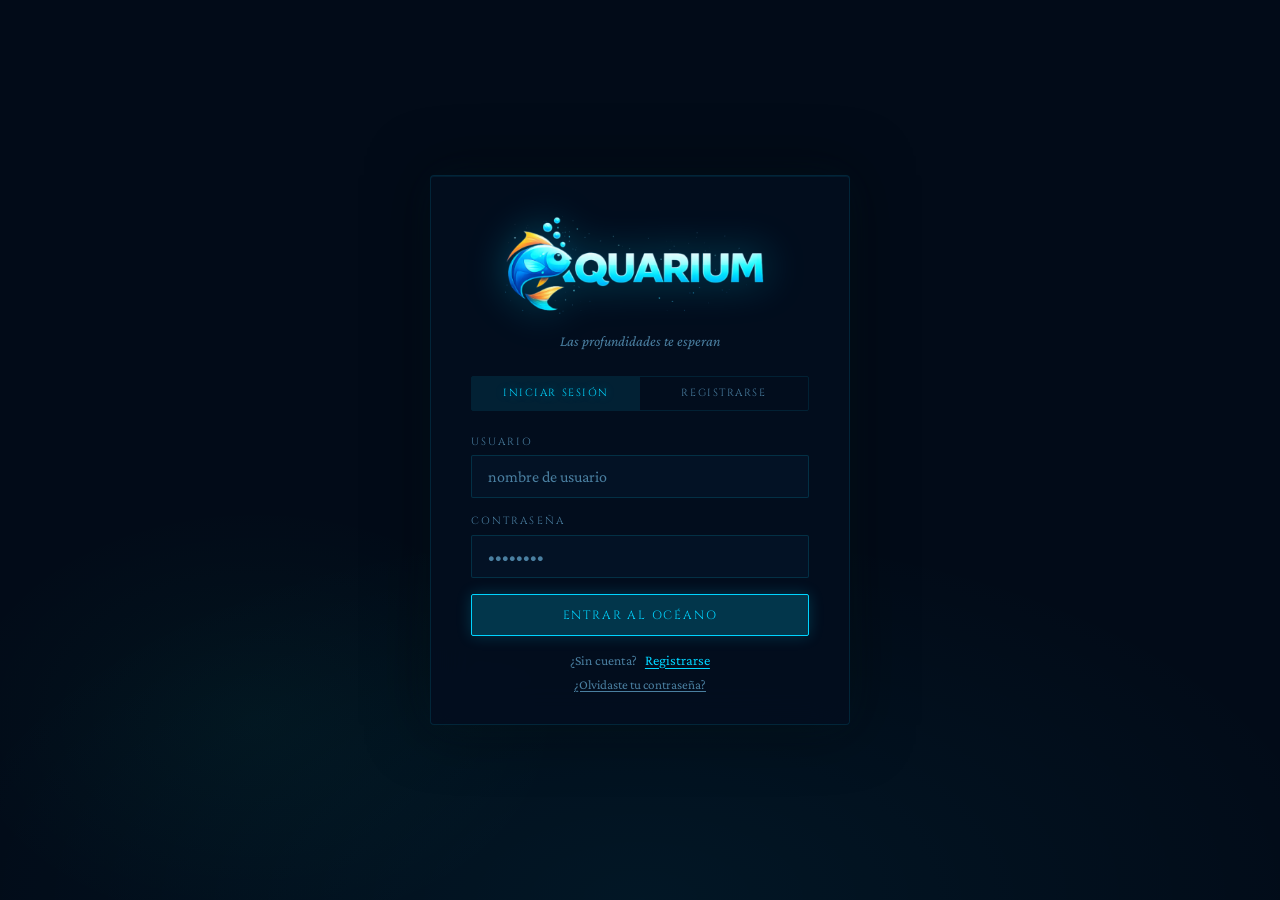
<file: index.html>
<!DOCTYPE html>
<html lang="es">
<head>
<meta charset="UTF-8">
<meta name="viewport" content="width=device-width, initial-scale=1.0, maximum-scale=1.0">
<title>Aquarium — Entrar</title>
<link rel="icon" href="../images/favicon.png" type="image/png" />
<link rel="preconnect" href="https://fonts.googleapis.com">
<link href="https://fonts.googleapis.com/css2?family=Cinzel:wght@400;600;900&family=Crimson+Pro:ital,wght@0,300;0,400;1,300&display=swap" rel="stylesheet">
<style>
  :root {
    --deep:   #020b18;
    --abyss:  #030e1f;
    --ocean:  #041528;
    --mid:    #062040;
    --reef:   #083560;
    --glow:   #00d4ff;
    --glow2:  #0af5b0;
    --glow3:  #7b5ea7;
    --warm:   #ff7c50;
    --text:   #c8e8f5;
    --muted:  #4a7fa0;
    --white:  #e8f4ff;
    --danger: #ff4d6d;
    --font-display: 'Cinzel', serif;
    --font-body:    'Crimson Pro', serif;
  }
  *, *::before, *::after { margin: 0; padding: 0; box-sizing: border-box; }
  html, body { height: 100%; }
  body {
    background: var(--deep); color: var(--text);
    font-family: var(--font-body); font-size: 1.1rem;
    min-height: 100%; overflow-x: hidden;
  }

  /* ── BUBBLES ── */
  .bg-bubbles { position: fixed; inset: 0; pointer-events: none; z-index: 0; overflow: hidden; }
  .bubble {
    position: absolute; bottom: -80px; border-radius: 50%;
    background: radial-gradient(circle at 35% 35%, rgba(0,212,255,0.15), rgba(0,212,255,0.03));
    border: 1px solid rgba(0,212,255,0.1); animation: rise linear infinite;
  }
  @keyframes rise { to { transform: translateY(-110vh) translateX(var(--drift)); opacity: 0; } }

  /* ── PAGE ── */
  .auth-page {
    position: relative; z-index: 1; min-height: 100dvh;
    display: flex; align-items: center; justify-content: center; padding: 1.5rem 1rem;
    background:
      radial-gradient(ellipse 80% 60% at 50% 100%, rgba(0,212,255,0.06) 0%, transparent 70%),
      radial-gradient(ellipse 40% 40% at 20% 80%,  rgba(10,245,176,0.04) 0%, transparent 60%),
      var(--deep);
  }

  /* ── CARD ── */
  .auth-card {
    width: 100%; max-width: 420px;
    background: rgba(3,14,31,0.9); border: 1px solid rgba(0,212,255,0.12);
    border-radius: 4px; padding: 2.5rem 2.5rem 2rem;
    backdrop-filter: blur(20px);
    box-shadow: 0 0 60px rgba(0,0,0,0.5), 0 0 40px rgba(0,212,255,0.05), inset 0 1px 0 rgba(0,212,255,0.08);
    animation: fadeIn 0.6s ease;
  }
  @keyframes fadeIn { from { opacity:0; transform:translateY(20px); } to { opacity:1; transform:none; } }

  /* ── LOGO ── */
  .fish-icon {
    text-align: center; margin-bottom: 1rem; line-height: 0;
    animation: swim-idle 4s ease-in-out infinite;
    filter: drop-shadow(0 0 20px rgba(0,212,255,0.35));
  }
  .fish-icon img { width: 320px; height: auto; object-fit: contain; display: inline-block; }
  @keyframes swim-idle {
    0%,100% { transform: translateX(0) rotate(-2deg); }
    50%      { transform: translateX(8px) rotate(2deg); }
  }
  .fish-icon.worried {
    animation: swim-worried 2s ease-in-out infinite;
    filter: drop-shadow(0 0 15px rgba(255,124,80,0.5));
  }
  @keyframes swim-worried {
    0%,100% { transform: translateX(0) rotate(-5deg); }
    50%      { transform: translateX(-6px) rotate(5deg); }
  }
  .fish-icon.happy {
    animation: swim-happy 1.5s ease-in-out infinite;
    filter: drop-shadow(0 0 15px rgba(10,245,176,0.5));
  }
  @keyframes swim-happy {
    0%,100% { transform: translateX(0) translateY(0) rotate(-3deg); }
    25%      { transform: translateX(10px) translateY(-5px) rotate(3deg); }
    75%      { transform: translateX(-5px) translateY(3px) rotate(-1deg); }
  }

  /* ── SUBTITLE ── */
  .auth-subtitle {
    font-size: 0.92rem; color: var(--muted); text-align: center;
    margin-bottom: 1.5rem; font-style: italic; line-height: 1.5; transition: all 0.3s;
  }

  /* ── TABS ── */
  .auth-tabs {
    display: flex; margin-bottom: 1.5rem;
    border: 1px solid rgba(0,212,255,0.1); border-radius: 2px; overflow: hidden;
  }
  .auth-tab {
    flex: 1; padding: 0.6rem; background: none; border: none;
    color: var(--muted); font-family: var(--font-display);
    font-size: 0.65rem; letter-spacing: 0.15em; text-transform: uppercase;
    cursor: pointer; transition: all 0.25s;
  }
  .auth-tab.active { background: rgba(0,212,255,0.1); color: var(--glow); text-shadow: 0 0 10px rgba(0,212,255,0.4); }
  .auth-tab:not(.active):hover { background: rgba(0,212,255,0.04); color: var(--text); }

  /* ── FORM ── */
  .auth-form { display: flex; flex-direction: column; gap: 1rem; }
  .field { display: flex; flex-direction: column; }
  label {
    display: block; font-family: var(--font-display); font-size: 0.65rem;
    letter-spacing: 0.2em; color: var(--muted); margin-bottom: 0.4rem; text-transform: uppercase;
  }
  .input {
    background: rgba(4,21,40,0.8); border: 1px solid rgba(0,212,255,0.15);
    color: var(--white); font-family: var(--font-body); font-size: 1rem;
    padding: 0.75rem 1rem; border-radius: 2px; width: 100%;
    transition: border-color 0.3s, box-shadow 0.3s; outline: none; -webkit-appearance: none;
  }
  .input:focus { border-color: rgba(0,212,255,0.5); box-shadow: 0 0 15px rgba(0,212,255,0.1); }
  .input::placeholder { color: var(--muted); }
  .input.success { border-color: rgba(10,245,176,0.4); box-shadow: 0 0 12px rgba(10,245,176,0.08); }

  /* ── PASSWORD STRENGTH ── */
  .pwd-strength-bar {
    height: 2px; background: rgba(0,212,255,0.08); border-radius: 2px;
    margin-top: 0.4rem; overflow: hidden; display: none;
  }
  .pwd-strength-fill { height: 100%; border-radius: 2px; width: 0%; transition: width 0.3s, background 0.3s; }

  /* ── BANNERS ── */
  .auth-error {
    background: rgba(255,77,109,0.08); border: 1px solid rgba(255,77,109,0.2);
    color: #ffb3c1; padding: 0.65rem 0.9rem; border-radius: 2px;
    font-size: 0.88rem; line-height: 1.5; display: none; font-family: var(--font-body);
  }
  .auth-error.show { display: block; }
  .auth-success {
    background: rgba(10,245,176,0.07); border: 1px solid rgba(10,245,176,0.2);
    color: #a7f3d0; padding: 0.65rem 0.9rem; border-radius: 2px;
    font-size: 0.88rem; line-height: 1.5; display: none; font-family: var(--font-body); text-align: center;
  }
  .auth-success.show { display: block; }

  /* ── RESET STEPS ── */
  .reset-steps {
    display: none; justify-content: center; gap: 0.5rem;
    align-items: center; margin-bottom: 1.25rem;
  }
  .reset-steps.show { display: flex; }
  .step-dot {
    width: 8px; height: 8px; border-radius: 50%;
    background: rgba(0,212,255,0.15); border: 1px solid rgba(0,212,255,0.2); transition: all 0.4s;
  }
  .step-dot.active { background: var(--glow); box-shadow: 0 0 8px rgba(0,212,255,0.6); }
  .step-dot.done   { background: var(--glow2); box-shadow: 0 0 8px rgba(10,245,176,0.5); border-color: var(--glow2); }
  .step-line { width: 30px; height: 1px; background: rgba(0,212,255,0.15); transition: background 0.4s; }
  .step-line.done { background: var(--glow2); }

  /* ── BUTTONS ── */
  .btn {
    display: inline-flex; align-items: center; justify-content: center; gap: 0.5rem;
    padding: 0.75rem 2rem; font-family: var(--font-display); font-size: 0.75rem;
    letter-spacing: 0.15em; border: 1px solid rgba(0,212,255,0.4);
    background: rgba(0,212,255,0.06); color: var(--glow); cursor: pointer;
    transition: all 0.3s; border-radius: 2px; text-transform: uppercase; width: 100%;
  }
  .btn:hover { background: rgba(0,212,255,0.15); box-shadow: 0 0 20px rgba(0,212,255,0.25); transform: translateY(-1px); }
  .btn-solid { background: rgba(0,212,255,0.2); border-color: var(--glow); box-shadow: 0 0 15px rgba(0,212,255,0.2); }
  .btn-solid:hover { box-shadow: 0 0 30px rgba(0,212,255,0.4); }
  .btn-success-solid { background: rgba(10,245,176,0.15); border-color: var(--glow2); color: var(--glow2); box-shadow: 0 0 15px rgba(10,245,176,0.15); }
  .btn-success-solid:hover { box-shadow: 0 0 30px rgba(10,245,176,0.3); }
  .btn:disabled { opacity: 0.4; cursor: not-allowed; transform: none !important; }

  /* ── LINKS ── */
  .auth-divider { text-align: center; margin: 1rem 0 0; font-size: 0.85rem; color: var(--muted); }
  .auth-toggle {
    background: none; border: none; color: var(--glow); cursor: pointer;
    font-family: var(--font-body); font-size: 0.9rem;
    text-decoration: underline; text-underline-offset: 3px;
    transition: text-shadow 0.3s; margin-left: 0.3rem;
  }
  .auth-toggle:hover { text-shadow: 0 0 10px rgba(0,212,255,0.6); }
  .forgot-link {
    background: none; border: none; color: var(--muted); cursor: pointer;
    font-family: var(--font-body); font-size: 0.82rem;
    text-decoration: underline; text-underline-offset: 2px; text-align: center;
    transition: color 0.25s, text-shadow 0.25s; padding: 0; display: block; width: 100%;
  }
  .forgot-link:hover { color: var(--glow); text-shadow: 0 0 8px rgba(0,212,255,0.4); }

  .panel { animation: panelIn 0.35s ease; }
  @keyframes panelIn { from { opacity:0; transform:translateX(12px); } to { opacity:1; transform:none; } }

  /* ── TOAST ── */
  #toast {
    position: fixed; bottom: 1.5rem; left: 50%;
    transform: translateX(-50%) translateY(100px);
    background: rgba(4,21,40,0.95); border: 1px solid rgba(0,212,255,0.3);
    color: var(--glow); padding: 0.8rem 1.5rem; font-family: var(--font-display);
    font-size: 0.75rem; letter-spacing: 0.1em; border-radius: 2px; z-index: 9999;
    transition: transform 0.4s cubic-bezier(0.34,1.56,0.64,1);
    backdrop-filter: blur(20px); box-shadow: 0 0 30px rgba(0,212,255,0.2);
    pointer-events: none; white-space: nowrap; max-width: calc(100vw - 2rem); text-align: center;
  }
  #toast.show  { transform: translateX(-50%) translateY(0); }
  #toast.error { color: var(--danger); border-color: rgba(255,77,109,0.3); box-shadow: 0 0 30px rgba(255,77,109,0.2); }

  /* ── LOADING ── */
  .loading-overlay {
    position: fixed; inset: 0; background: rgba(2,11,24,0.85); z-index: 9000;
    display: none; align-items: center; justify-content: center;
    flex-direction: column; gap: 1.5rem; backdrop-filter: blur(10px);
  }
  .loading-overlay.active { display: flex; }
  .loader {
    width: 60px; height: 60px; border-radius: 50%;
    border: 2px solid rgba(0,212,255,0.1); border-top-color: var(--glow);
    animation: spin 1s linear infinite; box-shadow: 0 0 20px rgba(0,212,255,0.3);
  }
  @keyframes spin { to { transform: rotate(360deg); } }

  .register-only { display: none; }

  /* ══════════════════════════════
     RESPONSIVE
  ══════════════════════════════ */

  /* Small mobile */
  @media (max-width: 480px) {
    .auth-page { padding: 1rem 0.75rem; align-items: flex-start; }
    .auth-card  { max-width: 100%; padding: 1.75rem 1.5rem 1.5rem; }
    .fish-icon img  { width: 160px; }
    .auth-subtitle  { font-size: 0.85rem; margin-bottom: 1.25rem; }
    .auth-tabs      { margin-bottom: 1.25rem; }
    .auth-tab       { font-size: 0.6rem; padding: 0.55rem; }
    .auth-form      { gap: 0.85rem; }
    .input          { font-size: 1rem; padding: 0.7rem 0.9rem; }
    label           { font-size: 0.6rem; margin-bottom: 0.3rem; }
    .btn            { font-size: 0.7rem; padding: 0.7rem 1rem; }
    .auth-divider   { margin-top: 0.85rem; font-size: 0.82rem; }
    .reset-steps    { margin-bottom: 1rem; }
  }

  /* Very small (iPhone SE, 360-390px) */
  @media (max-width: 390px) {
    .auth-card      { padding: 1.5rem 1.25rem 1.25rem; }
    .fish-icon      { margin-bottom: 0.75rem; }
    .fish-icon img  { width: 110px; }
    .auth-subtitle  { font-size: 0.8rem; margin-bottom: 1rem; }
    .auth-tabs      { margin-bottom: 1rem; }
    .auth-form      { gap: 0.75rem; }
    .input          { padding: 0.65rem 0.85rem; }
    .btn            { font-size: 0.68rem; padding: 0.65rem 1rem; }
    .auth-divider   { margin-top: 0.65rem; font-size: 0.78rem; }
  }

  /* Short screens (register/reset have more fields) */
  @media (max-width: 480px) and (max-height: 700px) {
    .auth-card      { padding: 1.25rem 1.5rem 1rem; }
    .fish-icon      { margin-bottom: 0.5rem; }
    .fish-icon img  { width: 90px; }
    .auth-subtitle  { margin-bottom: 0.85rem; font-size: 0.8rem; }
    .auth-tabs      { margin-bottom: 0.85rem; }
    .auth-form      { gap: 0.65rem; }
    .auth-divider   { margin-top: 0.5rem; }
  }
</style>
</head>
<body>

<div class="bg-bubbles" id="bgBubbles"></div>
<div class="loading-overlay" id="loadingOverlay">
  <div class="loader"></div>
  <span style="font-family:var(--font-display);font-size:0.7rem;letter-spacing:0.2em;color:var(--muted);">NAVEGANDO...</span>
</div>
<div id="toast"></div>

<div class="auth-page">
  <div class="auth-card">

    <div class="fish-icon" id="fishIcon">
      <img src="../images/logo.png" alt="Aquarium">
    </div>
    <p class="auth-subtitle" id="authSubtitle">Las profundidades te esperan</p>

    <div class="reset-steps" id="resetSteps">
      <div class="step-dot active" id="dot1"></div>
      <div class="step-line"      id="line1"></div>
      <div class="step-dot"       id="dot2"></div>
      <div class="step-line"      id="line2"></div>
      <div class="step-dot"       id="dot3"></div>
    </div>

    <!-- PANEL: LOGIN / REGISTER -->
    <div id="panelAuth" class="panel">
      <div class="auth-tabs">
        <button class="auth-tab active" id="tabLogin" onclick="setMode('login')">Iniciar sesión</button>
        <button class="auth-tab"        id="tabReg"   onclick="setMode('register')">Registrarse</button>
      </div>
      <div class="auth-error" id="authError"></div>
      <form class="auth-form" onsubmit="submitAuth(event)">
        <div class="field register-only" id="fieldEmail">
          <label>Correo electrónico</label>
          <input class="input" type="email" id="fEmail" placeholder="tu@email.com" autocomplete="email">
        </div>
        <div class="field">
          <label>Usuario</label>
          <input class="input" type="text" id="fUsername" placeholder="nombre de usuario" autocomplete="username" required>
        </div>
        <div class="field">
          <label>Contraseña</label>
          <input class="input" type="password" id="fPassword" placeholder="••••••••" required oninput="onPasswordInput(this.value)">
          <div class="pwd-strength-bar register-only" id="strengthBar">
            <div class="pwd-strength-fill" id="strengthFill"></div>
          </div>
        </div>
        <div class="field register-only" id="fieldPwd2">
          <label>Confirmar contraseña</label>
          <input class="input" type="password" id="fPassword2" placeholder="••••••••" autocomplete="new-password">
        </div>
        <button type="submit" class="btn btn-solid" id="submitBtn">ENTRAR AL OCÉANO</button>
      </form>
      <div class="auth-divider">
        <span id="toggleText">¿Sin cuenta?</span>
        <button class="auth-toggle" onclick="setMode(currentMode==='login'?'register':'login')" id="toggleBtn">Registrarse</button>
      </div>
      <div class="auth-divider" style="margin-top:0.6rem;">
        <button type="button" class="forgot-link" id="forgotLink" onclick="goToReset()">¿Olvidaste tu contraseña?</button>
      </div>
    </div>

    <!-- PANEL: RESET PASO 1 -->
    <div id="panelReset1" style="display:none;" class="panel">
      <div class="auth-error"   id="reset1Error"></div>
      <div class="auth-success" id="reset1Success"></div>
      <form class="auth-form" onsubmit="submitVerify(event)">
        <div class="field">
          <label>Usuario</label>
          <input class="input" type="text" id="rUsername" placeholder="tu nombre de usuario" required>
        </div>
        <div class="field">
          <label>Correo electrónico</label>
          <input class="input" type="email" id="rEmail" placeholder="tu@email.com" required>
        </div>
        <button type="submit" class="btn btn-solid">VERIFICAR IDENTIDAD</button>
      </form>
      <div class="auth-divider">
        <button class="auth-toggle" onclick="backToLogin()">← Volver al inicio</button>
      </div>
    </div>

    <!-- PANEL: RESET PASO 2 -->
    <div id="panelReset2" style="display:none;" class="panel">
      <div class="auth-error"   id="reset2Error"></div>
      <div class="auth-success" id="reset2Success"></div>
      <form class="auth-form" onsubmit="submitNewPassword(event)">
        <div class="field">
          <label>Nueva contraseña</label>
          <input class="input" type="password" id="rNewPwd" placeholder="mínimo 8 caracteres" autocomplete="new-password" required oninput="onResetPwdInput(this.value)">
          <div class="pwd-strength-bar" id="resetStrengthBar" style="display:block">
            <div class="pwd-strength-fill" id="resetStrengthFill"></div>
          </div>
        </div>
        <div class="field">
          <label>Confirmar nueva contraseña</label>
          <input class="input" type="password" id="rNewPwd2" placeholder="repite la contraseña" autocomplete="new-password" required>
        </div>
        <button type="submit" class="btn btn-success-solid">GUARDAR CONTRASEÑA</button>
      </form>
      <div class="auth-divider">
        <button class="auth-toggle" onclick="backToLogin()">← Volver al inicio</button>
      </div>
    </div>

    <!-- PANEL: RESET PASO 3 -->
    <div id="panelReset3" style="display:none;" class="panel">
      <div class="auth-success show" style="margin-bottom:1.25rem;">✦ Contraseña actualizada correctamente</div>
      <p style="text-align:center;color:var(--muted);font-size:0.9rem;margin-bottom:1.25rem;font-style:italic;">
        Ya puedes iniciar sesión con tu nueva contraseña.
      </p>
      <button class="btn btn-solid" onclick="backToLogin()">IR AL INICIO DE SESIÓN</button>
    </div>

  </div>
</div>

<script>
  const API_BASE = 'https://marianoapi.onrender.com';
  const SOURCE   = 'aquarium';

  if (localStorage.getItem('aq_token')) window.location.href = 'aquarium.html';

  // Bubbles
  (function() {
    const c = document.getElementById('bgBubbles');
    for (let i = 0; i < 18; i++) {
      const b = document.createElement('div'); b.className = 'bubble';
      const sz = 4 + Math.random() * 20;
      b.style.cssText = `width:${sz}px;height:${sz}px;left:${Math.random()*100}%;animation-duration:${8+Math.random()*15}s;animation-delay:-${Math.random()*20}s;--drift:${(Math.random()-.5)*60}px;opacity:${.3+Math.random()*.4};`;
      c.appendChild(b);
    }
  })();

  let currentMode = 'login', verifiedUser = null, _tt;

  function toast(msg, isError=false) {
    const el = document.getElementById('toast');
    el.textContent = msg; el.className = isError ? 'show error' : 'show';
    clearTimeout(_tt); _tt = setTimeout(() => el.className = '', 3000);
  }
  function setLoading(on) { document.getElementById('loadingOverlay').classList.toggle('active', on); }
  function showErr(id, msg) {
    const el = document.getElementById(id); el.textContent = msg; el.classList.add('show');
    const sib = document.getElementById(id.replace('Error','Success')); if (sib) sib.classList.remove('show');
  }
  function showOk(id, msg) {
    const el = document.getElementById(id); el.textContent = msg; el.classList.add('show');
    const sib = document.getElementById(id.replace('Success','Error')); if (sib) sib.classList.remove('show');
  }
  function clearBanners(...ids) { ids.forEach(id => { const el = document.getElementById(id); if (el) el.classList.remove('show'); }); }
  function errMsg(e) { if (e && typeof e === 'object') return Object.values(e).flat().join(' · '); return 'Error de conexión'; }
  async function apiFetch(path, body) {
    const res  = await fetch(API_BASE + path, { method:'POST', headers:{'Content-Type':'application/json'}, body:JSON.stringify(body) });
    const data = await res.json().catch(() => ({}));
    if (!res.ok) throw data; return data;
  }

  function showPanel(name) {
    ['panelAuth','panelReset1','panelReset2','panelReset3'].forEach(id => {
      const el = document.getElementById(id);
      el.style.display = (id === 'panel' + name) ? 'block' : 'none';
      if (id === 'panel' + name) el.classList.add('panel');
    });
  }

  function setMode(mode) {
    currentMode = mode; const isReg = mode === 'register';
    document.getElementById('tabLogin').classList.toggle('active', !isReg);
    document.getElementById('tabReg').classList.toggle('active', isReg);
    document.querySelectorAll('.register-only').forEach(el => {
      el.style.display = isReg ? (el.classList.contains('pwd-strength-bar') ? 'block' : 'flex') : 'none';
    });
    document.getElementById('authSubtitle').textContent = isReg ? 'Crea tu cuenta y dibuja tu pez' : 'Las profundidades te esperan';
    document.getElementById('submitBtn').textContent    = isReg ? 'CREAR CUENTA'     : 'ENTRAR AL OCÉANO';
    document.getElementById('toggleText').textContent   = isReg ? '¿Ya tienes cuenta?' : '¿Sin cuenta?';
    document.getElementById('toggleBtn').textContent    = isReg ? 'Iniciar sesión'   : 'Registrarse';
    document.getElementById('forgotLink').style.display = isReg ? 'none'             : 'block';
    document.getElementById('fishIcon').className       = 'fish-icon';
    document.getElementById('fPassword').autocomplete   = isReg ? 'new-password'     : 'current-password';
    document.getElementById('resetSteps').classList.remove('show');
    clearBanners('authError');
    if (!isReg) document.getElementById('strengthFill').style.width = '0%';
    showPanel('Auth');
  }

  function calcStrength(pwd) {
    let s = 0;
    if (pwd.length >= 8) s++; if (/[A-Z]/.test(pwd)) s++;
    if (/[0-9]/.test(pwd)) s++; if (/[^A-Za-z0-9]/.test(pwd)) s++;
    return s;
  }
  function applyStrength(fillId, pwd) {
    const w=['20%','45%','70%','100%'], c=['#ff4d6d','#ff7c50','#fbbf24','#0af5b0'], s=calcStrength(pwd), f=document.getElementById(fillId);
    f.style.width=pwd?(w[s-1]||'10%'):'0%'; f.style.background=pwd?(c[s-1]||'#ff4d6d'):'transparent';
  }
  function onPasswordInput(v)  { if (currentMode==='register') applyStrength('strengthFill', v); }
  function onResetPwdInput(v)  { applyStrength('resetStrengthFill', v); }

  async function submitAuth(e) {
    e.preventDefault(); clearBanners('authError');
    const username=document.getElementById('fUsername').value.trim();
    const password=document.getElementById('fPassword').value;
    if (!username) return showErr('authError','El usuario es obligatorio.');
    if (!password) return showErr('authError','La contraseña es obligatoria.');
    setLoading(true);
    try {
      let data;
      if (currentMode==='register') {
        const email=document.getElementById('fEmail').value.trim();
        const password2=document.getElementById('fPassword2').value;
        if (!email)                 return showErr('authError','El email es obligatorio.');
        if (password!==password2)   return showErr('authError','Las contraseñas no coinciden.');
        if (password.length<8)      return showErr('authError','La contraseña debe tener al menos 8 caracteres.');
        data=await apiFetch('/accounts/api/auth/register/',{username,email,password,password2,source:SOURCE});
        toast('¡Bienvenido al océano! 🌊');
      } else {
        data=await apiFetch('/accounts/api/auth/login/',{username,password,source:SOURCE});
        toast('¡De vuelta en el océano! 🐟');
      }
      localStorage.setItem('aq_token',data.token);
      localStorage.setItem('aq_user',JSON.stringify(data.user));
      setTimeout(()=>window.location.href='aquarium.html',700);
    } catch(err){ showErr('authError',errMsg(err)); }
    finally{ setLoading(false); }
  }

  function goToReset() {
    document.getElementById('authSubtitle').textContent='Paso 1 de 2 — Verifica quién eres';
    document.getElementById('fishIcon').className='fish-icon worried';
    document.getElementById('resetSteps').classList.add('show');
    setStepDots(1); clearBanners('reset1Error','reset1Success');
    document.getElementById('rUsername').value=document.getElementById('fUsername').value;
    showPanel('Reset1');
  }

  function backToLogin() {
    verifiedUser=null;
    ['rUsername','rEmail','rNewPwd','rNewPwd2'].forEach(id=>document.getElementById(id).value='');
    document.getElementById('resetStrengthFill').style.width='0%';
    setMode('login');
  }

  function setStepDots(step) {
    ['dot1','dot2','dot3'].forEach((id,i)=>{
      const el=document.getElementById(id); el.className='step-dot';
      if(i+1<step) el.classList.add('done'); if(i+1===step) el.classList.add('active');
    });
    ['line1','line2'].forEach((id,i)=>{ document.getElementById(id).className='step-line'+(i+1<step?' done':''); });
  }

  async function submitVerify(e) {
    e.preventDefault(); clearBanners('reset1Error','reset1Success');
    const username=document.getElementById('rUsername').value.trim();
    const email=document.getElementById('rEmail').value.trim();
    if (!username||!email) return showErr('reset1Error','Completa todos los campos.');
    setLoading(true);
    try {
      await apiFetch('/accounts/api/auth/reset-password/',{username,email,source:SOURCE,step:'verify'});
      verifiedUser={username,email};
      showOk('reset1Success','✓ Identidad verificada. Ahora elige tu nueva contraseña.');
      document.getElementById('fishIcon').className='fish-icon happy';
      document.getElementById('authSubtitle').textContent='Paso 2 de 2 — Elige tu nueva contraseña';
      setStepDots(2);
      setTimeout(()=>{clearBanners('reset1Success');showPanel('Reset2');},1000);
    } catch(err){ showErr('reset1Error',errMsg(err)); document.getElementById('fishIcon').className='fish-icon worried'; }
    finally{ setLoading(false); }
  }

  async function submitNewPassword(e) {
    e.preventDefault(); clearBanners('reset2Error','reset2Success');
    const new_password=document.getElementById('rNewPwd').value;
    const new_password2=document.getElementById('rNewPwd2').value;
    if (!new_password)                  return showErr('reset2Error','Escribe una nueva contraseña.');
    if (new_password.length<8)          return showErr('reset2Error','La contraseña debe tener al menos 8 caracteres.');
    if (new_password!==new_password2)   return showErr('reset2Error','Las contraseñas no coinciden.');
    if (calcStrength(new_password)<2)   return showErr('reset2Error','La contraseña es demasiado débil. Añade mayúsculas o números.');
    setLoading(true);
    try {
      await apiFetch('/accounts/api/auth/reset-password/',{username:verifiedUser.username,email:verifiedUser.email,source:SOURCE,step:'reset',new_password,new_password2});
      document.getElementById('fishIcon').className='fish-icon happy';
      document.getElementById('authSubtitle').textContent='Tu contraseña ha sido actualizada';
      setStepDots(3); setTimeout(()=>showPanel('Reset3'),400);
      toast('Contraseña actualizada 🐟');
    } catch(err){ showErr('reset2Error',errMsg(err)); }
    finally{ setLoading(false); }
  }
</script>
</body>
</html>
</file>
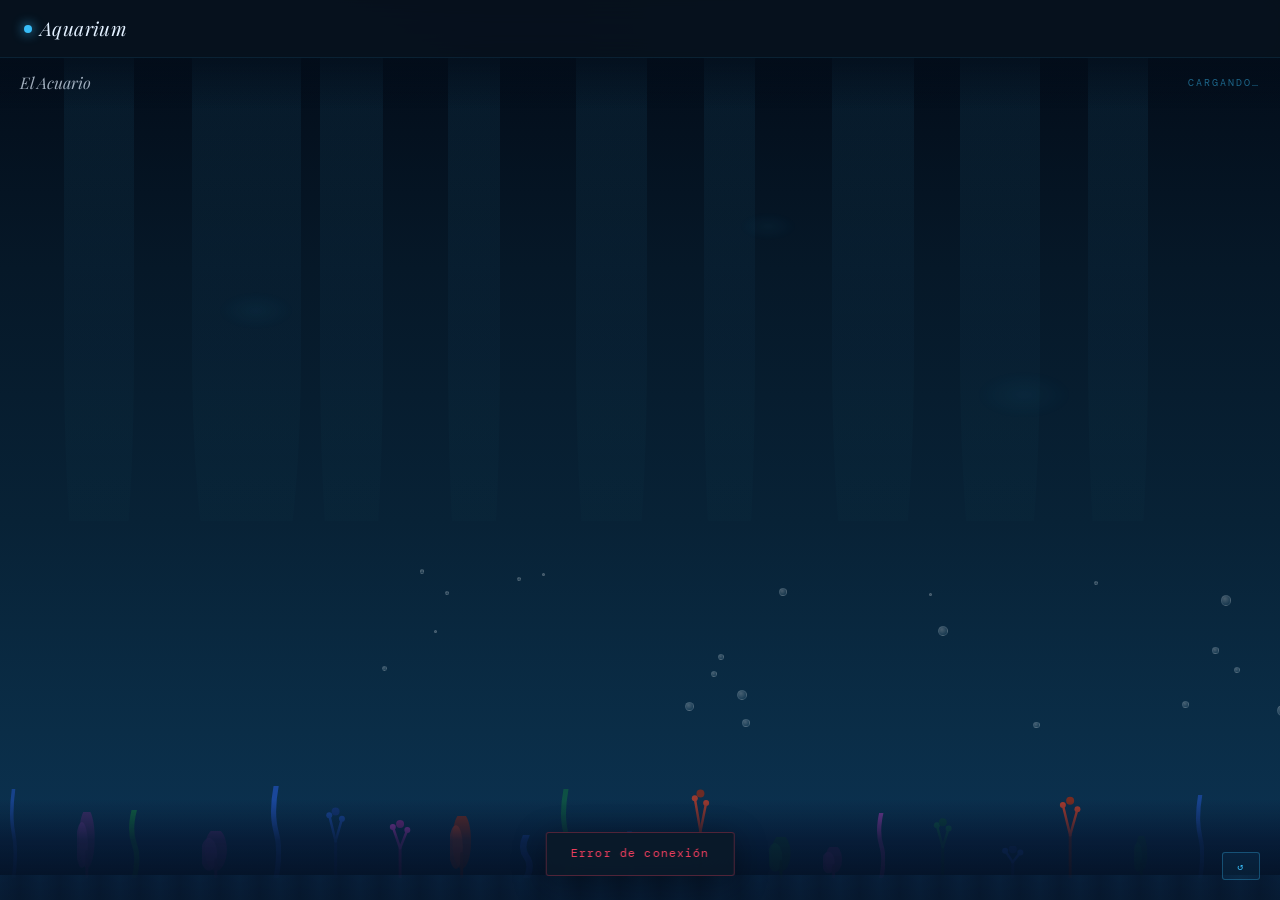
<file: aquarium.html>
<!DOCTYPE html>
<html lang="es">
<head>
<meta charset="UTF-8">
<meta name="viewport" content="width=device-width, initial-scale=1.0">
<title>Aquarium — El Acuario</title>
<link rel="preconnect" href="https://fonts.googleapis.com">
<link href="https://fonts.googleapis.com/css2?family=Playfair+Display:ital,wght@0,400;0,700;0,900;1,400&family=DM+Mono:wght@300;400;500&display=swap" rel="stylesheet">
<link rel="stylesheet" href="shared.css">
<style>
.aquarium-page { height:100vh; display:flex; flex-direction:column; overflow:hidden; padding-top:var(--nav-h); }

.scene {
  flex:1; position:relative; overflow:hidden;
  background:linear-gradient(to bottom,#030d1a 0%,#061828 25%,#082236 55%,#0a2d47 80%,#0c3355 100%);
}

.light-shafts { position:absolute; top:0;left:0;right:0; height:55%; pointer-events:none; overflow:hidden; mix-blend-mode:screen; }
.shaft {
  position:absolute; top:-20px; background:linear-gradient(to bottom,rgba(56,189,248,0.08) 0%,rgba(56,189,248,0.03) 40%,transparent 100%);
  border-radius:0 0 50% 50%; transform-origin:top center;
  animation:shaft-sway ease-in-out infinite;
}
@keyframes shaft-sway {
  0%,100%{transform:rotate(var(--a)) skewX(-2deg);opacity:var(--op);}
  50%{transform:rotate(calc(var(--a)+6deg)) skewX(2deg);opacity:calc(var(--op)*0.6);}
}

.seabed { position:absolute;bottom:0;left:0;right:0;height:100px;background:linear-gradient(to top,rgba(3,14,31,1) 0%,rgba(6,24,50,0.8) 60%,transparent 100%);z-index:5; }
.seabed-detail { position:absolute;bottom:0;left:0;right:0;height:25px;background:repeating-linear-gradient(90deg,rgba(14,48,82,0.4) 0px,rgba(8,30,55,0.6) 20px,rgba(14,48,82,0.4) 40px); }

.plant { position:absolute;bottom:22px;transform-origin:bottom center;animation:plant-sway ease-in-out infinite;z-index:4; }
@keyframes plant-sway { 0%,100%{transform:rotate(var(--lean));}50%{transform:rotate(calc(var(--lean)*-1.5));} }

.caustics { position:absolute;inset:0;pointer-events:none;opacity:0.04;
  background-image:radial-gradient(ellipse 40px 20px at 20% 30%,rgba(56,189,248,1),transparent),radial-gradient(ellipse 30px 15px at 60% 20%,rgba(56,189,248,1),transparent),radial-gradient(ellipse 50px 25px at 80% 40%,rgba(56,189,248,1),transparent);
  animation:caustic-drift 8s ease-in-out infinite alternate;
}
@keyframes caustic-drift { 0%{transform:scale(1) translate(0,0);} 100%{transform:scale(1.1) translate(2%,1%);} }

.bubble {
  position:absolute;border-radius:50%;
  background:radial-gradient(circle at 35% 30%,rgba(255,255,255,0.25),rgba(56,189,248,0.05));
  border:1px solid rgba(255,255,255,0.12);animation:bubble-rise linear infinite;z-index:6;pointer-events:none;
}
@keyframes bubble-rise {
  0%{transform:translateY(0) translateX(0);opacity:0.6;}
  30%{transform:translateY(-30%) translateX(var(--w1));}
  60%{transform:translateY(-60%) translateX(var(--w2));}
  100%{transform:translateY(-110vh) translateX(0);opacity:0;}
}

.fish-entity { position:absolute;z-index:10;cursor:pointer;transition:filter 0.3s; }
.fish-entity:hover { filter:drop-shadow(0 0 12px rgba(56,189,248,0.8));z-index:20; }
.fish-entity img { width:100%;height:100%;object-fit:contain;display:block; }
.fish-entity.flipped img { transform:scaleX(-1); }

.fish-tip {
  position:absolute;bottom:calc(100%+6px);left:50%;transform:translateX(-50%);
  background:rgba(7,17,29,0.92);border:1px solid rgba(56,189,248,0.2);
  padding:4px 10px;border-radius:3px;font-size:0.62rem;letter-spacing:0.1em;
  color:var(--white);white-space:nowrap;opacity:0;pointer-events:none;
  transition:opacity 0.25s;backdrop-filter:blur(10px);z-index:30;
}
.fish-tip strong { color:var(--glow); }
.fish-entity:hover .fish-tip { opacity:1; }

.info-bar {
  position:absolute;top:0;left:0;right:0;padding:0.75rem 1.25rem;
  display:flex;align-items:center;justify-content:space-between;
  background:linear-gradient(to bottom,rgba(3,13,26,0.7),transparent);z-index:50;pointer-events:none;
}
.info-title { font-family:var(--font-serif);font-style:italic;font-size:1rem;color:var(--white);opacity:0.7; }
.info-count { font-size:0.62rem;letter-spacing:0.2em;text-transform:uppercase;color:rgba(56,189,248,0.5); }

.empty-scene {
  position:absolute;inset:0;display:flex;flex-direction:column;
  align-items:center;justify-content:center;gap:1rem;z-index:30;padding:1rem;text-align:center;
}
.empty-icon { font-size:3.5rem;opacity:0.2;filter:grayscale(1); }
.empty-text { font-family:var(--font-serif);font-style:italic;font-size:1rem;color:var(--muted); }

.refresh-btn {
  position:absolute;bottom:1.25rem;right:1.25rem;z-index:50;pointer-events:all;
  padding:0.4rem 0.9rem;font-size:0.65rem;
}

@media (max-width:768px) {
  .info-title { font-size:0.85rem; }
  .info-count { font-size:0.58rem;letter-spacing:0.1em; }
  .refresh-btn { bottom:0.75rem;right:0.75rem; }
  .fish-tip { display:none; } /* avoid tap-hover issues on touch */
}
</style>
</head>
<body>
<div id="loading"><div class="spinner"></div></div>
<div id="toast"></div>
<nav class="nav" id="nav"></nav>

<div class="aquarium-page">
  <div class="scene" id="scene">
    <div class="light-shafts" id="shafts"></div>
    <div class="caustics"></div>
    <div class="info-bar">
      <span class="info-title">El Acuario</span>
      <span class="info-count" id="infoCount">cargando…</span>
    </div>
    <div class="seabed"><div class="seabed-detail"></div></div>
    <div class="empty-scene" id="emptyState" style="display:none;">
      <div class="empty-icon">🐠</div>
      <p class="empty-text">El océano está vacío</p>
      <a href="draw.html" class="btn btn-primary" style="pointer-events:all;margin-top:0.5rem;">Dibujar mi pez →</a>
    </div>
    <button class="btn refresh-btn" onclick="loadAquarium()">↺</button>
  </div>
</div>

<script src="../js/shared.js"></script>
<script>
renderNav();
let rafIds=[], spawnTimers=[];

function buildDecorations(scene) {
  const W=scene.clientWidth, H=scene.clientHeight;
  // Shafts
  const shafts=document.getElementById('shafts'); shafts.innerHTML='';
  for(let i=0;i<9;i++){const el=document.createElement('div');el.className='shaft';const angle=-25+i*7;el.style.cssText=`left:${5+i*10}%;--a:${angle}deg;--op:${0.5+Math.random()*0.5};animation-duration:${5+Math.random()*5}s;animation-delay:-${Math.random()*8}s;width:${50+Math.random()*60}px;height:70vh;`;shafts.appendChild(el);}
  // Plants
  const PLANT_COLORS=[['#0d4f2e','#13703f','#0a3d24'],['#1a3a8c','#2456c8','#0f2666'],['#7c2d8a','#a33db5','#5a1f65'],['#8a2b1a','#c43d28','#661f11']];
  const count=Math.min(20,Math.floor(W/40));
  for(let i=0;i<count;i++){const plant=document.createElement('div');plant.className='plant';const colors=PLANT_COLORS[Math.floor(Math.random()*PLANT_COLORS.length)];const h=30+Math.random()*65,w=7+Math.random()*7,lean=(Math.random()-0.5)*8;plant.style.cssText=`left:${(i/count)*97+Math.random()*2}%;height:${h}px;width:${w}px;--lean:${lean}deg;animation-duration:${2+Math.random()*2.5}s;animation-delay:-${Math.random()*4}s;opacity:${0.5+Math.random()*0.45};`;plant.innerHTML=buildPlantSVG(w,h,colors);scene.appendChild(plant);}
  // Bubbles
  const bcount=Math.max(8,Math.floor(W/60));
  for(let i=0;i<bcount;i++){const b=document.createElement('div');b.className='bubble';const sz=3+Math.random()*8;b.style.cssText=`width:${sz}px;height:${sz}px;left:${Math.random()*100}%;bottom:${20+Math.random()*20}%;animation-duration:${7+Math.random()*10}s;animation-delay:-${Math.random()*15}s;--w1:${(Math.random()-0.5)*30}px;--w2:${(Math.random()-0.5)*50}px;`;scene.appendChild(b);}
}

function buildPlantSVG(w,h,[c1,c2,c3]) {
  const t=Math.random();
  if(t<0.4) return `<svg width="${w}" height="${h}" viewBox="0 0 ${w} ${h}" preserveAspectRatio="none"><path d="M${w/2},${h} Q${w},${h*0.7} ${w/2},${h*0.5} Q0,${h*0.3} ${w/2},0" fill="none" stroke="${c2}" stroke-width="${w*0.5}" stroke-linecap="round" opacity="0.9"/></svg>`;
  if(t<0.7) return `<svg width="${w*2}" height="${h}" viewBox="0 0 ${w*2} ${h}"><line x1="${w}" y1="${h}" x2="${w}" y2="${h*0.5}" stroke="${c1}" stroke-width="3" stroke-linecap="round"/><line x1="${w}" y1="${h*0.5}" x2="${w*0.4}" y2="${h*0.15}" stroke="${c2}" stroke-width="2.5" stroke-linecap="round"/><line x1="${w}" y1="${h*0.5}" x2="${w*1.6}" y2="${h*0.2}" stroke="${c2}" stroke-width="2.5" stroke-linecap="round"/><circle cx="${w*0.4}" cy="${h*0.15}" r="3" fill="${c2}"/><circle cx="${w*1.6}" cy="${h*0.2}" r="3" fill="${c2}"/><circle cx="${w}" cy="${h*0.1}" r="4" fill="${c1}"/></svg>`;
  return `<svg width="${w*2}" height="${h}" viewBox="0 0 ${w*2} ${h}"><ellipse cx="${w}" cy="${h*0.4}" rx="${w*0.8}" ry="${h*0.45}" fill="${c1}" opacity="0.85"/><ellipse cx="${w*0.5}" cy="${h*0.5}" rx="${w*0.6}" ry="${h*0.35}" fill="${c2}" opacity="0.75"/><line x1="${w}" y1="${h}" x2="${w}" y2="${h*0.6}" stroke="${c1}" stroke-width="3" stroke-linecap="round"/></svg>`;
}

function spawnFish(scene,fish) {
  const W=scene.clientWidth, H=scene.clientHeight;
  const FLOOR=110, CEIL=80;
  const size = Math.max(40, Math.min(90, W/10));  // Responsive: smaller on mobile, larger on desktop
  let x=Math.random()*(W-size-20)+10;
  let y=CEIL+Math.random()*(H-FLOOR-CEIL-size);
  const baseSpeed=0.3+Math.random()*0.4;
  let vx=baseSpeed*(Math.random()<0.5?1:-1), vy=(Math.random()-0.5)*0.2, flipped=vx<0;

  const el=document.createElement('div');
  el.className='fish-entity'+(flipped?' flipped':'');
  el.style.cssText=`width:${size}px;height:${size}px;left:${x}px;top:${y}px;`;

  const tip=document.createElement('div'); tip.className='fish-tip';
  tip.innerHTML=`<strong>${fish.name||'Pez'}</strong> · ${fish.username}`;
  el.appendChild(tip);

  const img=document.createElement('img');
  img.src=fish.image_url; img.alt=fish.name||'pez'; img.draggable=false; img.loading='lazy';
  el.appendChild(img); scene.appendChild(el);

  function tick() {
    const sw=scene.clientWidth, sh=scene.clientHeight;
    x+=vx; y+=vy;
    vy+=(Math.random()-0.5)*0.015; vx+=(Math.random()-0.5)*0.008;
    const spd=Math.sqrt(vx*vx+vy*vy);
    if(spd>0.85){vx*=0.97;vy*=0.97;} if(spd<0.18){vx*=1.05;vy*=1.05;}
    if(x<10){x=10;vx=Math.abs(vx);}
    if(x>sw-size-10){x=sw-size-10;vx=-Math.abs(vx);}
    if(y<CEIL){y=CEIL;vy=Math.abs(vy)*0.5;}
    if(y>sh-FLOOR-size){y=sh-FLOOR-size;vy=-Math.abs(vy)*0.5;}
    if(vx>0.05&&flipped){flipped=false;el.classList.remove('flipped');}
    if(vx<-0.05&&!flipped){flipped=true;el.classList.add('flipped');}
    el.style.left=x+'px'; el.style.top=y+'px';
    rafIds.push(requestAnimationFrame(tick));
  }
  return tick;
}

async function loadAquarium() {
  const scene=document.getElementById('scene');
  rafIds.forEach(id=>cancelAnimationFrame(id)); rafIds=[];
  spawnTimers.forEach(id=>clearTimeout(id)); spawnTimers=[];
  scene.querySelectorAll('.fish-entity,.plant,.bubble').forEach(e=>e.remove());
  document.getElementById('emptyState').style.display='none';
  document.getElementById('infoCount').textContent='cargando…';
  buildDecorations(scene);
  setLoading(true);
  try {
    const fishes=await api(`/api/aquarium/aquarium/?source=${SOURCE}`,'GET',null,false);
    document.getElementById('infoCount').textContent=fishes.length===0?'Sin peces aún':fishes.length===1?'1 pez nadando':`${fishes.length} peces nadando`;
    if(fishes.length===0){document.getElementById('emptyState').style.display='flex';return;}
    fishes.forEach((fish,idx)=>{
      const t1=setTimeout(()=>{
        const tick=spawnFish(scene,fish);
        const t2=setTimeout(()=>{ rafIds.push(requestAnimationFrame(tick)); },50);
        spawnTimers.push(t2);
      },idx*80);
      spawnTimers.push(t1);
    });
  } catch(e){toast(apiErrorMsg(e),'error');}
  finally{setLoading(false);}
}

let resizeTimer, lastW=window.innerWidth;
window.addEventListener('resize',()=>{
  // Only reload if WIDTH changed (ignore mobile browser chrome show/hide which only changes height)
  const newW=window.innerWidth;
  if(newW===lastW) return;
  lastW=newW;
  clearTimeout(resizeTimer);
  resizeTimer=setTimeout(loadAquarium,600);
});
loadAquarium();
</script>
</body>
</html>
</file>
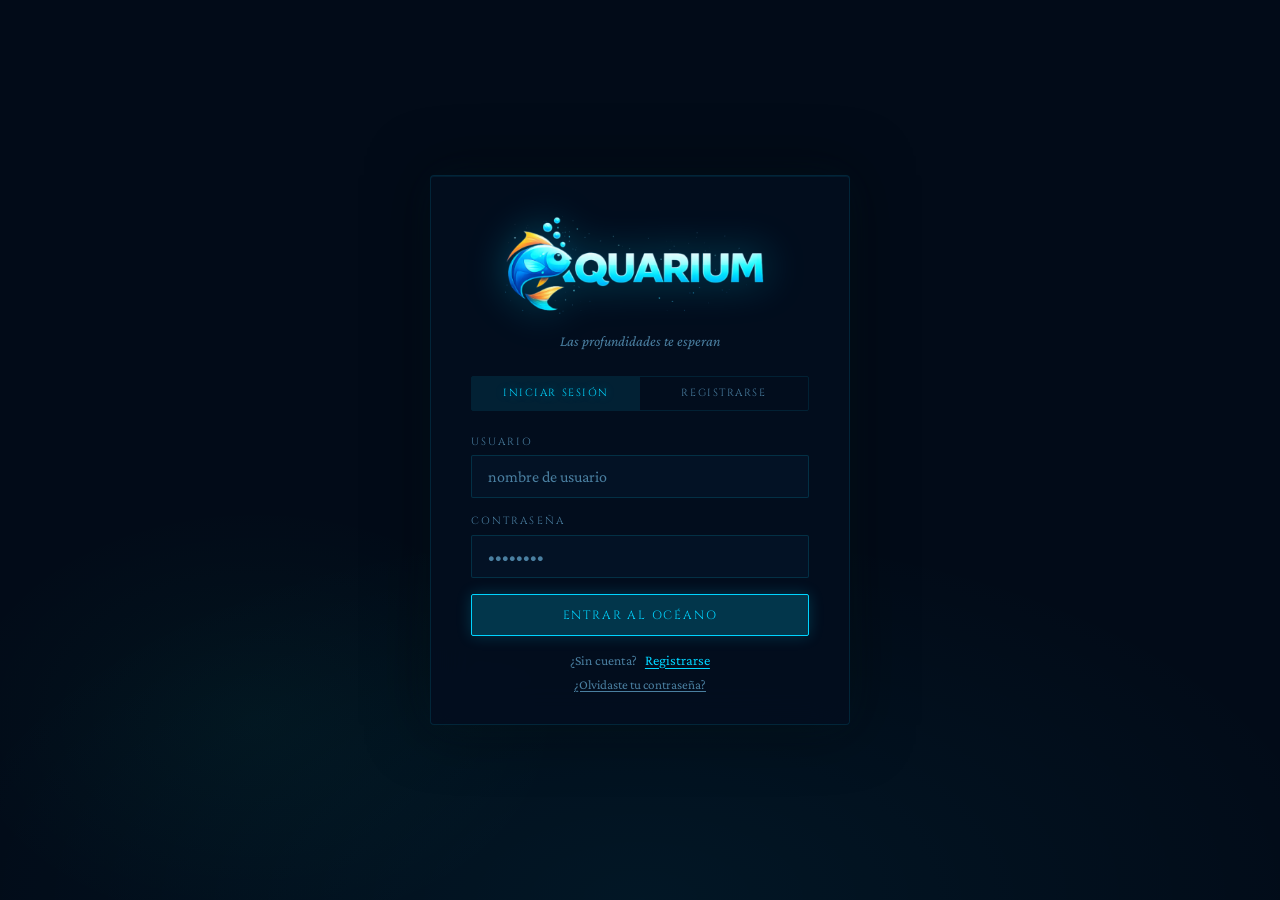
<file: draw.html>
<!DOCTYPE html>
<html lang="es">
<head>
<meta charset="UTF-8">
<meta name="viewport" content="width=device-width, initial-scale=1.0, maximum-scale=1.0, user-scalable=no">
<title>Aquarium — Dibujar</title>
<link rel="preconnect" href="https://fonts.googleapis.com">
<link href="https://fonts.googleapis.com/css2?family=Playfair+Display:ital,wght@0,400;0,700;0,900;1,400&family=DM+Mono:wght@300;400;500&display=swap" rel="stylesheet">
<link rel="stylesheet" href="shared.css">
<style>
.draw-page {
  height: 100vh;
  display: flex;
  flex-direction: column;
  overflow: hidden;
}

/* ── DESKTOP TOOLBAR ── */
.draw-toolbar {
  height: 52px;
  background: rgba(7,17,29,0.97);
  border-bottom: 1px solid rgba(56,189,248,0.08);
  display: flex;
  align-items: center;
  padding: 0 0.75rem;
  flex-shrink: 0;
  backdrop-filter: blur(12px);
  overflow-x: auto;
  scrollbar-width: none;
  gap: 0;
}
.draw-toolbar::-webkit-scrollbar { display: none; }

.toolbar-group {
  display: flex;
  align-items: center;
  gap: 0.2rem;
  padding: 0 0.6rem;
  border-right: 1px solid rgba(56,189,248,0.07);
  flex-shrink: 0;
}
.toolbar-group:last-child { border-right: none; margin-left: auto; }

.toolbar-label {
  font-size: 0.55rem;
  letter-spacing: 0.12em;
  text-transform: uppercase;
  color: var(--dim);
  margin-right: 0.2rem;
  white-space: nowrap;
}

.tool-btn {
  width: 34px; height: 34px;
  border-radius: var(--radius); border: 1px solid transparent;
  background: none; color: var(--muted); cursor: pointer;
  display: flex; align-items: center; justify-content: center;
  font-size: 1rem; transition: all 0.2s; position: relative;
  flex-shrink: 0;
}
.tool-btn:hover { background: rgba(56,189,248,0.08); color: var(--glow); border-color: rgba(56,189,248,0.2); }
.tool-btn.active { background: rgba(56,189,248,0.12); color: var(--glow); border-color: rgba(56,189,248,0.35); box-shadow: 0 0 10px rgba(56,189,248,0.12); }
.tool-btn[title]:hover::after {
  content: attr(title); position: absolute; bottom: -28px; left: 50%; transform: translateX(-50%);
  background: rgba(7,17,29,0.95); border: 1px solid rgba(56,189,248,0.15);
  color: var(--white); font-size: 0.58rem; white-space: nowrap;
  padding: 3px 8px; border-radius: 2px; z-index: 100; pointer-events: none;
}

.brush-dot {
  border-radius: 50%; background: var(--muted); cursor: pointer;
  transition: all 0.2s; border: 1px solid transparent; flex-shrink: 0;
}
.brush-dot:hover, .brush-dot.active {
  background: var(--glow); border-color: rgba(56,189,248,0.4);
  box-shadow: 0 0 8px rgba(56,189,248,0.4);
}

.swatch {
  width: 22px; height: 22px; border-radius: 50%; cursor: pointer;
  border: 2px solid transparent; transition: all 0.2s; flex-shrink: 0;
}
.swatch:hover { transform: scale(1.2); }
.swatch.active { border-color: white; box-shadow: 0 0 8px rgba(255,255,255,0.4); }

.color-pick-btn {
  width: 28px; height: 28px; border-radius: var(--radius);
  border: 1px solid rgba(56,189,248,0.2); cursor: pointer;
  overflow: hidden; position: relative; flex-shrink: 0;
}
.color-pick-btn input[type=color] {
  position: absolute; inset: -4px;
  width: calc(100% + 8px); height: calc(100% + 8px);
  border: none; cursor: pointer; opacity: 0;
}
.color-pick-btn .preview { width: 100%; height: 100%; pointer-events: none; }

.slider-input {
  -webkit-appearance: none; width: 75px; height: 3px;
  background: rgba(56,189,248,0.12); border-radius: 2px; outline: none; cursor: pointer;
}
.slider-input::-webkit-slider-thumb {
  -webkit-appearance: none; width: 14px; height: 14px; border-radius: 50%;
  background: var(--glow); cursor: pointer; box-shadow: 0 0 8px rgba(56,189,248,0.5);
}

.fish-name-input {
  background: rgba(7,17,29,0.9); border: 1px solid rgba(56,189,248,0.15);
  color: var(--white); font-family: var(--font-mono); font-size: 0.75rem;
  padding: 0.3rem 0.65rem; border-radius: var(--radius); outline: none;
  width: 130px; transition: border-color 0.2s;
}
.fish-name-input:focus { border-color: rgba(56,189,248,0.4); }
.fish-name-input::placeholder { color: var(--dim); }

/* ── CANVAS WORKSPACE ── */
.draw-workspace {
  flex: 1; display: flex; align-items: center; justify-content: center;
  padding: 1rem; overflow: hidden; position: relative;
  background: radial-gradient(ellipse 60% 60% at 50% 100%, rgba(56,189,248,0.04) 0%, transparent 70%), var(--ink);
}
.canvas-container {
  position: relative; border-radius: 4px; overflow: hidden;
  /* Visual grid background so transparent canvas is visible */
  background-color: #07111d;
  background-image:
    linear-gradient(45deg, #0a1929 25%, transparent 25%),
    linear-gradient(-45deg, #0a1929 25%, transparent 25%),
    linear-gradient(45deg, transparent 75%, #0a1929 75%),
    linear-gradient(-45deg, transparent 75%, #0a1929 75%);
  background-size: 16px 16px;
  background-position: 0 0, 0 8px, 8px -8px, -8px 0px;
  box-shadow: 0 0 0 1px rgba(56,189,248,0.15), 0 20px 60px rgba(0,0,0,0.6);
  max-width: 100%; max-height: 100%;
}
#fishCanvas {
  display: block; cursor: crosshair; touch-action: none;
  max-width: 100%;
  max-height: calc(100vh - var(--nav-h) - 52px - 40px - 2rem);
}
#previewCanvas {
  position: absolute; top: 0; left: 0;
  width: 100%; height: 100%; pointer-events: none; border-radius: 4px;
}
#fishCanvas.erase { cursor: cell; }
#fishCanvas.eyedropper { cursor: crosshair; }

/* ── STATUS BAR ── */
.status-bar {
  height: 28px; background: rgba(7,17,29,0.95);
  border-top: 1px solid rgba(56,189,248,0.06);
  display: flex; align-items: center; padding: 0 1rem;
  gap: 1.5rem; flex-shrink: 0; overflow: hidden;
}
.status-item {
  display: flex; align-items: center; gap: 0.4rem;
  font-size: 0.6rem; letter-spacing: 0.1em; color: var(--dim); white-space: nowrap;
}
.status-dot { width: 6px; height: 6px; border-radius: 50%; background: var(--dim); }
.status-item.active .status-dot { background: var(--teal); }

/* ── MOBILE BOTTOM TOOLBAR ── */
.mobile-toolbar {
  display: none;
  flex-direction: column;
  background: rgba(7,17,29,0.97);
  border-top: 1px solid rgba(56,189,248,0.1);
  flex-shrink: 0;
}

/* Row 1: tools + undo/clear */
.mob-tools {
  display: flex;
  align-items: center;
  justify-content: space-around;
  padding: 0.5rem 0.75rem;
  border-bottom: 1px solid rgba(56,189,248,0.06);
  gap: 0.25rem;
}
.mob-tool-btn {
  width: 44px; height: 44px; border-radius: var(--radius);
  border: 1px solid transparent; background: none;
  color: var(--muted); cursor: pointer; font-size: 1.1rem;
  display: flex; align-items: center; justify-content: center;
  transition: all 0.2s; flex-shrink: 0;
}
.mob-tool-btn.active { background: rgba(56,189,248,0.12); color: var(--glow); border-color: rgba(56,189,248,0.35); }
.mob-tool-btn:active { background: rgba(56,189,248,0.2); }

/* Row 2: colors + size + opacity */
.mob-colors {
  display: flex; align-items: center; gap: 6px;
  padding: 0.4rem 0.75rem; overflow-x: auto; scrollbar-width: none;
  border-bottom: 1px solid rgba(56,189,248,0.06);
}
.mob-colors::-webkit-scrollbar { display: none; }
.mob-swatch {
  width: 28px; height: 28px; border-radius: 50%; flex-shrink: 0;
  cursor: pointer; border: 2px solid transparent; transition: all 0.2s;
}
.mob-swatch.active { border-color: white; box-shadow: 0 0 8px rgba(255,255,255,0.5); }
.mob-color-pick { width: 28px; height: 28px; flex-shrink: 0; position: relative; }
.mob-color-pick input[type=color] {
  position: absolute; inset: 0; width: 100%; height: 100%;
  opacity: 0; cursor: pointer; border: none;
}
.mob-color-dot {
  width: 28px; height: 28px; border-radius: 50%;
  border: 2px solid rgba(56,189,248,0.3); pointer-events: none;
}

/* Row 3: size + name + save */
.mob-bottom {
  display: flex; align-items: center; gap: 0.5rem;
  padding: 0.5rem 0.75rem;
}
.mob-sizes {
  display: flex; align-items: center; gap: 5px;
}
.mob-size-dot {
  border-radius: 50%; background: var(--muted); cursor: pointer;
  border: 2px solid transparent; transition: all 0.2s; flex-shrink: 0;
}
.mob-size-dot.active { background: var(--glow); border-color: rgba(56,189,248,0.5); }
.mob-name-input {
  flex: 1; background: rgba(4,15,30,0.8); border: 1px solid rgba(56,189,248,0.15);
  color: var(--white); font-size: 1rem; padding: 0.45rem 0.75rem;
  border-radius: var(--radius); outline: none; min-width: 0;
  font-family: var(--font-mono);
}
.mob-name-input::placeholder { color: var(--dim); }
.mob-save-btn {
  padding: 0.45rem 0.9rem; background: rgba(45,212,191,0.12);
  border: 1px solid rgba(45,212,191,0.35); color: var(--teal);
  font-family: var(--font-mono); font-size: 0.65rem; letter-spacing: 0.1em;
  border-radius: var(--radius); cursor: pointer; white-space: nowrap;
  text-transform: uppercase; flex-shrink: 0;
}
.mob-save-btn:active { background: rgba(45,212,191,0.25); }


/* ── UPLOAD MODAL ── */
.upload-overlay {
  position: fixed; inset: 0; z-index: 2000;
  background: rgba(2,8,18,0.85); backdrop-filter: blur(12px);
  display: none; align-items: center; justify-content: center; padding: 1.5rem;
}
.upload-overlay.open { display: flex; }

.upload-modal {
  width: 100%; max-width: 480px;
  background: rgba(6,18,36,0.97);
  border: 1px solid rgba(56,189,248,0.18);
  border-radius: 6px;
  box-shadow: 0 0 60px rgba(0,0,0,0.7), 0 0 40px rgba(56,189,248,0.06);
  animation: modalIn 0.3s cubic-bezier(0.34,1.56,0.64,1);
  overflow: hidden;
}
@keyframes modalIn { from{opacity:0;transform:scale(0.92) translateY(16px);} to{opacity:1;transform:none;} }

.modal-header {
  display: flex; align-items: center; justify-content: space-between;
  padding: 1.1rem 1.4rem;
  border-bottom: 1px solid rgba(56,189,248,0.08);
}
.modal-title {
  font-family: var(--font-serif); font-style: italic;
  font-size: 1.1rem; color: var(--white);
}
.modal-close {
  background: none; border: none; color: var(--muted); cursor: pointer;
  font-size: 1.1rem; line-height:1; padding: 0.2rem; transition: color 0.2s;
}
.modal-close:hover { color: var(--danger); }

.modal-body { padding: 1.4rem; display: flex; flex-direction: column; gap: 1rem; }

/* Drop zone */
.drop-zone {
  border: 2px dashed rgba(56,189,248,0.2);
  border-radius: 4px; padding: 2rem 1rem;
  display: flex; flex-direction: column; align-items: center; justify-content: center;
  gap: 0.75rem; cursor: pointer; transition: all 0.25s;
  position: relative; min-height: 180px;
  background: rgba(56,189,248,0.02);
}
.drop-zone:hover, .drop-zone.drag-over {
  border-color: rgba(56,189,248,0.5);
  background: rgba(56,189,248,0.05);
  box-shadow: inset 0 0 30px rgba(56,189,248,0.04);
}
.drop-zone input[type=file] {
  position: absolute; inset: 0; opacity: 0; cursor: pointer; width: 100%; height: 100%;
}
.drop-icon { font-size: 2.5rem; opacity: 0.4; transition: opacity 0.2s; }
.drop-zone:hover .drop-icon, .drop-zone.drag-over .drop-icon { opacity: 0.7; }
.drop-text { font-size: 0.78rem; color: var(--muted); text-align: center; line-height: 1.5; }
.drop-text strong { color: var(--glow); }
.drop-hint { font-size: 0.65rem; color: var(--dim); letter-spacing: 0.08em; }

/* Preview */
.upload-preview {
  display: none; flex-direction: column; gap: 0.75rem; align-items: center;
}
.upload-preview.show { display: flex; }
.preview-img-wrap {
  width: 180px; height: 140px;
  background: repeating-conic-gradient(rgba(56,189,248,0.05) 0% 25%, transparent 0% 50%) 0 0 / 14px 14px;
  border: 1px solid rgba(56,189,248,0.15); border-radius: 4px;
  display: flex; align-items: center; justify-content: center; overflow: hidden;
}
.preview-img-wrap img { max-width:100%; max-height:100%; object-fit:contain; }
.preview-name { font-size: 0.7rem; color: var(--muted); font-family: var(--font-mono); }
.preview-change {
  background: none; border: none; color: var(--muted); cursor: pointer;
  font-family: var(--font-mono); font-size: 0.65rem; letter-spacing: 0.1em;
  text-decoration: underline; text-underline-offset: 2px; transition: color 0.2s;
}
.preview-change:hover { color: var(--glow); }

/* Name input */
.upload-name-wrap { display: flex; flex-direction: column; gap: 0.3rem; }
.upload-name-label { font-size: 0.62rem; letter-spacing: 0.18em; text-transform: uppercase; color: var(--muted); }
.upload-name-input {
  background: rgba(4,15,30,0.8); border: 1px solid rgba(56,189,248,0.15);
  color: var(--white); font-family: var(--font-mono); font-size: 0.9rem;
  padding: 0.6rem 0.9rem; border-radius: var(--radius); outline: none; width: 100%;
  transition: border-color 0.2s;
}
.upload-name-input:focus { border-color: rgba(56,189,248,0.45); }
.upload-name-input::placeholder { color: var(--dim); }

.modal-footer {
  padding: 0 1.4rem 1.4rem;
  display: flex; gap: 0.75rem; justify-content: flex-end;
}

.upload-warning {
  background: rgba(251,191,36,0.07); border: 1px solid rgba(251,191,36,0.2);
  color: #fde68a; padding: 0.55rem 0.85rem; border-radius: var(--radius);
  font-size: 0.75rem; line-height: 1.5; display: none;
}
.upload-warning.show { display: block; }

@media (max-width: 480px) {
  .upload-modal { max-width: 100%; }
  .modal-body { padding: 1rem; }
  .drop-zone { padding: 1.5rem 0.75rem; min-height: 140px; }
}

/* ── RESPONSIVE ── */
@media (max-width: 768px) {
  .draw-toolbar { display: none; }
  .status-bar   { display: none; }
  .mobile-toolbar { display: flex; }

  .draw-workspace { padding: 0.5rem; }

  #fishCanvas {
    max-height: calc(100vh - var(--nav-h) - 180px);
  }
}
</style>
</head>
<body>
<div id="loading"><div class="spinner"></div></div>
<div id="toast"></div>
<nav class="nav" id="nav"></nav>

<div class="draw-page" style="padding-top:var(--nav-h);">

  <!-- ── DESKTOP TOOLBAR ── -->
  <div class="draw-toolbar">
    <div class="toolbar-group">
      <span class="toolbar-label">Herr.</span>
      <button class="tool-btn active" id="toolPen"    onclick="setTool('pen')"        title="Pincel (P)">✏</button>
      <button class="tool-btn"        id="toolEraser" onclick="setTool('eraser')"     title="Borrador (E)">◻</button>
      <button class="tool-btn"        id="toolFill"   onclick="setTool('fill')"       title="Relleno (F)">⬛</button>
      <button class="tool-btn"        id="toolLine"   onclick="setTool('line')"       title="Línea (L)">╱</button>
      <button class="tool-btn"        id="toolEye"    onclick="setTool('eyedropper')" title="Cuentagotas (I)">💧</button>
    </div>
    <div class="toolbar-group">
      <span class="toolbar-label">Tamaño</span>
      <div style="display:flex;align-items:center;gap:5px;" id="brushSizes"></div>
    </div>
    <div class="toolbar-group">
      <span class="toolbar-label">Opac.</span>
      <input type="range" class="slider-input" id="opacitySlider" min="5" max="100" value="100"
        oninput="opacity=this.value/100;document.getElementById('opacityVal').textContent=this.value+'%'">
      <span style="font-size:0.62rem;color:var(--muted);min-width:28px;" id="opacityVal">100%</span>
    </div>
    <div class="toolbar-group">
      <span class="toolbar-label">Color</span>
      <div style="display:flex;gap:4px;" id="quickColors"></div>
      <div class="color-pick-btn" title="Color personalizado">
        <div class="preview" id="colorPreview" style="background:#38bdf8;"></div>
        <input type="color" id="colorPicker" value="#38bdf8" oninput="applyCustomColor(this.value)">
      </div>
      <span style="font-family:var(--font-mono);font-size:0.62rem;color:var(--muted);margin-left:4px;" id="hexDisplay">#38bdf8</span>
    </div>
    <div class="toolbar-group">
      <button class="tool-btn" onclick="undo()"        title="Deshacer (Ctrl+Z)">↩</button>
      <button class="tool-btn" onclick="redo()"        title="Rehacer (Ctrl+Y)">↪</button>
      <button class="tool-btn" onclick="clearCanvas()" title="Limpiar todo">✕</button>
      <button class="tool-btn" onclick="openUpload()"  title="Subir imagen PNG">📂</button>
    </div>
    <div class="toolbar-group">
      <input class="fish-name-input" type="text" id="fishName" placeholder="Nombre del pez...">
      <button class="btn btn-teal" style="height:34px;padding:0 0.9rem;font-size:0.62rem;" onclick="saveFish()">
        ⬆ Guardar
      </button>
    </div>
  </div>

  <!-- ── CANVAS ── -->
  <div class="draw-workspace" id="workspace">
    <div class="canvas-container" id="canvasContainer">
      <canvas id="fishCanvas" width="700" height="520"></canvas>
      <canvas id="previewCanvas" width="700" height="520"></canvas>
    </div>
  </div>

  <!-- ── DESKTOP STATUS BAR ── -->
  <div class="status-bar">
    <div class="status-item active">
      <div class="status-dot"></div>
      <span id="statusTool">Pincel</span>
    </div>
    <div class="status-item">
      <span>Tamaño:</span><span id="statusSize">6px</span>
    </div>
    <div class="status-item">
      <span>Pos:</span><span id="statusPos">—</span>
    </div>
    <div class="status-item" style="margin-left:auto;">
      <span>P·E·F·L·I · Ctrl+Z/Y</span>
    </div>
  </div>

  <!-- ── MOBILE TOOLBAR ── -->
  <div class="mobile-toolbar">

    <!-- Row 1: Tools -->
    <div class="mob-tools">
      <button class="mob-tool-btn active" id="mToolPen"    onclick="setTool('pen')"        title="Pincel">✏</button>
      <button class="mob-tool-btn"        id="mToolEraser" onclick="setTool('eraser')"     title="Borrador">◻</button>
      <button class="mob-tool-btn"        id="mToolFill"   onclick="setTool('fill')"       title="Relleno">⬛</button>
      <button class="mob-tool-btn"        id="mToolLine"   onclick="setTool('line')"       title="Línea">╱</button>
      <button class="mob-tool-btn"        id="mToolEye"    onclick="setTool('eyedropper')" title="Cuentagotas">💧</button>
      <div style="width:1px;height:28px;background:rgba(56,189,248,0.1);flex-shrink:0;"></div>
      <button class="mob-tool-btn" onclick="undo()">↩</button>
      <button class="mob-tool-btn" onclick="redo()">↪</button>
      <button class="mob-tool-btn" onclick="clearCanvas()">✕</button>
      <button class="mob-tool-btn" onclick="openUpload()" title="Subir PNG">📂</button>
    </div>

    <!-- Row 2: Colors -->
    <div class="mob-colors" id="mobColors">
      <!-- populated by JS -->
    </div>

    <!-- Row 3: Size + Name + Save -->
    <div class="mob-bottom">
      <div class="mob-sizes" id="mobSizes">
        <!-- populated by JS -->
      </div>
      <input class="mob-name-input" type="text" id="fishNameMob" placeholder="Nombre del pez...">
      <button class="mob-save-btn" onclick="saveFish()">⬆ Guardar</button>
    </div>

  </div>
</div>

<script src="../js/shared.js"></script>
<script>
requireAuth();
renderNav();

const QUICK_COLORS  = ['#38bdf8','#2dd4bf','#a78bfa','#fb7185','#fbbf24','#4ade80','#f97316','#ffffff','#94a3b8','#1e293b'];
const BRUSH_SIZES   = [{s:2,d:8},{s:4,d:11},{s:6,d:14},{s:10,d:18},{s:16,d:22},{s:26,d:28}];
const MOB_BRUSHES   = [2,4,8,14,22];

let drawing=false, tool='pen', brushSize=6, color='#38bdf8', opacity=1;
let histStack=[], redoStack=[], lineStart=null, ctx, pvCtx;

window.addEventListener('load', () => {
  initCanvas(); initBrushSizes(); initQuickColors(); initMobile();
});

function initCanvas() {
  const canvas = document.getElementById('fishCanvas');
  const pv     = document.getElementById('previewCanvas');
  ctx   = canvas.getContext('2d');
  pvCtx = pv.getContext('2d');
  // Canvas starts transparent — background shown via CSS only
  saveHistory();
  canvas.addEventListener('pointerdown', onDown);
  canvas.addEventListener('pointermove', onMove);
  canvas.addEventListener('pointerup',   onUp);
  canvas.addEventListener('pointerleave',onUp);
  canvas.addEventListener('pointermove', updateStatusPos);
}

function initBrushSizes() {
  const c = document.getElementById('brushSizes');
  BRUSH_SIZES.forEach(({s,d}) => {
    const dot = document.createElement('div');
    dot.className = 'brush-dot' + (s===6?' active':'');
    dot.style.cssText = `width:${d}px;height:${d}px;`;
    dot.title = s+'px';
    dot.onclick = () => { brushSize=s; document.querySelectorAll('.brush-dot').forEach(b=>b.classList.remove('active')); dot.classList.add('active'); document.getElementById('statusSize').textContent=s+'px'; };
    c.appendChild(dot);
  });
}

function initQuickColors() {
  const c = document.getElementById('quickColors');
  QUICK_COLORS.forEach((col,i) => {
    const sw = document.createElement('div');
    sw.className='swatch'+(i===0?' active':'');
    sw.style.background=col; sw.title=col;
    sw.onclick=()=>setColor(col,sw);
    c.appendChild(sw);
  });
}

function initMobile() {
  // Colors row
  const mc = document.getElementById('mobColors');
  QUICK_COLORS.forEach((col,i) => {
    const sw = document.createElement('div');
    sw.className='mob-swatch'+(i===0?' active':'');
    sw.style.background=col;
    sw.onclick=()=>{ setColor(col); document.querySelectorAll('.mob-swatch').forEach(s=>s.classList.remove('active')); sw.classList.add('active'); };
    mc.appendChild(sw);
  });
  // Custom color
  const cp = document.createElement('div');
  cp.className='mob-color-pick';
  cp.innerHTML=`<div class="mob-color-dot" id="mobColorDot" style="background:#38bdf8;"></div><input type="color" value="#38bdf8" oninput="applyCustomColor(this.value);document.getElementById('mobColorDot').style.background=this.value;document.querySelectorAll('.mob-swatch').forEach(s=>s.classList.remove('active'));">`;
  mc.appendChild(cp);

  // Sizes row
  const ms = document.getElementById('mobSizes');
  MOB_BRUSHES.forEach(s => {
    const d = document.createElement('div');
    d.className='mob-size-dot'+(s===6?' active':'');
    const dim = 8+s;
    d.style.cssText=`width:${dim}px;height:${dim}px;`;
    d.onclick=()=>{ brushSize=s; document.querySelectorAll('.mob-size-dot').forEach(b=>b.classList.remove('active')); d.classList.add('active'); };
    ms.appendChild(d);
  });
}

function setColor(c) {
  color=c;
  document.getElementById('colorPreview').style.background=c;
  document.getElementById('hexDisplay').textContent=c;
  document.getElementById('colorPicker').value=c;
  document.querySelectorAll('.swatch').forEach(s=>s.classList.remove('active'));
  if(tool==='eraser') setTool('pen');
}
function applyCustomColor(c) {
  setColor(c);
  document.querySelectorAll('.swatch,.mob-swatch').forEach(s=>s.classList.remove('active'));
}

function setTool(t) {
  tool=t;
  // Desktop
  document.querySelectorAll('.tool-btn[id^=tool]').forEach(b=>b.classList.remove('active'));
  const btn=document.getElementById('tool'+t.charAt(0).toUpperCase()+t.slice(1));
  if(btn) btn.classList.add('active');
  // Mobile
  document.querySelectorAll('.mob-tool-btn').forEach(b=>b.classList.remove('active'));
  const mbtn=document.getElementById('mTool'+t.charAt(0).toUpperCase()+t.slice(1));
  if(mbtn) mbtn.classList.add('active');

  const canvas=document.getElementById('fishCanvas');
  canvas.className=t==='eraser'?'erase':t==='eyedropper'?'eyedropper':'';
  const names={pen:'Pincel',eraser:'Borrador',fill:'Relleno',line:'Línea',eyedropper:'Cuentagotas'};
  const st=document.getElementById('statusTool');
  if(st) st.textContent=names[t]||t;
}

function getXY(e) {
  const canvas=document.getElementById('fishCanvas');
  const rect=canvas.getBoundingClientRect();
  const clientX=e.touches?e.touches[0].clientX:e.clientX;
  const clientY=e.touches?e.touches[0].clientY:e.clientY;
  return { x:(clientX-rect.left)*(canvas.width/rect.width), y:(clientY-rect.top)*(canvas.height/rect.height) };
}

function onDown(e) {
  e.preventDefault();
  const p=getXY(e); drawing=true;
  if(tool==='fill')       { doFill(Math.round(p.x),Math.round(p.y)); saveHistory(); drawing=false; return; }
  if(tool==='eyedropper') { pickColor(Math.round(p.x),Math.round(p.y)); drawing=false; return; }
  if(tool==='line')       { lineStart=p; return; }
  applyCtxStyle();
  ctx.beginPath(); ctx.arc(p.x,p.y,brushSize/2,0,Math.PI*2); ctx.fill();
}
function onMove(e) {
  if(!drawing) return;
  const p=getXY(e);
  if(tool==='line') {
    pvCtx.clearRect(0,0,700,520);
    pvCtx.globalAlpha=opacity; pvCtx.strokeStyle=color; pvCtx.lineWidth=brushSize; pvCtx.lineCap='round';
    pvCtx.beginPath(); pvCtx.moveTo(lineStart.x,lineStart.y); pvCtx.lineTo(p.x,p.y); pvCtx.stroke();
    return;
  }
  applyCtxStyle();
  if(tool==='eraser') { ctx.globalCompositeOperation='destination-out'; ctx.globalAlpha=0.4; }
  ctx.beginPath(); ctx.arc(p.x,p.y,brushSize/2,0,Math.PI*2); ctx.fill();
  ctx.globalCompositeOperation='source-over';
}
function onUp(e) {
  if(!drawing) return; drawing=false;
  if(tool==='line'&&lineStart) {
    const p=getXY(e);
    pvCtx.clearRect(0,0,700,520);
    applyCtxStyle();
    ctx.beginPath(); ctx.moveTo(lineStart.x,lineStart.y); ctx.lineTo(p.x,p.y); ctx.stroke();
    lineStart=null;
  }
  ctx.globalCompositeOperation='source-over';
  saveHistory();
}
function updateStatusPos(e) {
  const p=getXY(e);
  const el=document.getElementById('statusPos');
  if(el) el.textContent=`${Math.round(p.x)}, ${Math.round(p.y)}`;
}
function applyCtxStyle() {
  ctx.globalAlpha=opacity; ctx.strokeStyle=color; ctx.fillStyle=color;
  ctx.lineWidth=brushSize; ctx.lineCap='round'; ctx.lineJoin='round';
}
function pickColor(x,y) {
  const px=ctx.getImageData(x,y,1,1).data;
  const hex='#'+[px[0],px[1],px[2]].map(v=>v.toString(16).padStart(2,'0')).join('');
  setColor(hex); setTool('pen'); toast(`Color: ${hex}`,'success');
}
function doFill(sx,sy) {
  const canvas=document.getElementById('fishCanvas');
  const idata=ctx.getImageData(0,0,canvas.width,canvas.height);
  const d=idata.data, w=canvas.width, h=canvas.height;
  const idx=(sy*w+sx)*4;
  const tr=d[idx],tg=d[idx+1],tb=d[idx+2],ta=d[idx+3];
  const fr=parseInt(color.slice(1,3),16),fg=parseInt(color.slice(3,5),16),fb=parseInt(color.slice(5,7),16);
  const fa=Math.round(opacity*255);
  if(tr===fr&&tg===fg&&tb===fb&&ta===fa) return;
  const match=(i)=>Math.abs(d[i]-tr)<32&&Math.abs(d[i+1]-tg)<32&&Math.abs(d[i+2]-tb)<32&&Math.abs(d[i+3]-ta)<32;
  const stack=[[sx,sy]], vis=new Uint8Array(w*h);
  while(stack.length){const[x,y]=stack.pop();if(x<0||x>=w||y<0||y>=h)continue;const i=(y*w+x)*4;if(vis[y*w+x]||!match(i))continue;vis[y*w+x]=1;d[i]=fr;d[i+1]=fg;d[i+2]=fb;d[i+3]=fa;stack.push([x+1,y],[x-1,y],[x,y+1],[x,y-1]);}
  ctx.putImageData(idata,0,0);
}
function saveHistory() {
  const canvas=document.getElementById('fishCanvas');
  if(histStack.length>40) histStack.shift();
  histStack.push(canvas.toDataURL()); redoStack=[];
}
function undo() {
  if(histStack.length<=1) return;
  redoStack.push(histStack.pop()); restoreState(histStack[histStack.length-1]);
}
function redo() {
  if(!redoStack.length) return;
  const s=redoStack.pop(); histStack.push(s); restoreState(s);
}
function restoreState(url) {
  const img=new Image(); img.src=url;
  img.onload=()=>{ ctx.globalAlpha=1; ctx.clearRect(0,0,700,520); ctx.drawImage(img,0,0); };
}
function clearCanvas() {
  if(!confirm('¿Limpiar el canvas?')) return;
  ctx.globalAlpha=1; ctx.clearRect(0,0,700,520);
  histStack=[]; redoStack=[]; saveHistory();
}
async function saveFish() {
  const canvas=document.getElementById('fishCanvas');
  // read name from whichever input is visible
  const nameDesk=document.getElementById('fishName').value.trim();
  const nameMob=document.getElementById('fishNameMob').value.trim();
  const name=nameDesk||nameMob||'Pez sin nombre';

  // Export at fixed 700×520 regardless of canvas display size (mobile vs desktop)
  // This ensures fish are always the same size in the aquarium.
  const EXPORT_W = 700, EXPORT_H = 520;
  const exportCanvas = document.createElement('canvas');
  exportCanvas.width  = EXPORT_W;
  exportCanvas.height = EXPORT_H;
  const exportCtx = exportCanvas.getContext('2d');
  // Draw canvas content scaled to fill export size, preserving transparency
  exportCtx.drawImage(canvas, 0, 0, EXPORT_W, EXPORT_H);
  const image_base64 = exportCanvas.toDataURL('image/png');
  setLoading(true);
  try {
    await api('/api/aquarium/fishes/create/','POST',{name,color,drawing_data:{width:canvas.width,height:canvas.height,saved_at:Date.now()},image_base64});
    toast('🐟 ¡Pez guardado!','success');
    clearCanvas();
    document.getElementById('fishName').value='';
    document.getElementById('fishNameMob').value='';
  } catch(e) { toast(apiErrorMsg(e),'error'); }
  finally { setLoading(false); }
}
document.addEventListener('keydown',(e)=>{
  if((e.ctrlKey||e.metaKey)&&e.key==='z'){e.preventDefault();undo();}
  if((e.ctrlKey||e.metaKey)&&e.key==='y'){e.preventDefault();redo();}
  if(e.target.tagName==='INPUT') return;
  const map={p:'pen',e:'eraser',f:'fill',l:'line',i:'eyedropper'};
  if(map[e.key.toLowerCase()]) setTool(map[e.key.toLowerCase()]);
});
</script>

<!-- ── UPLOAD IMAGE MODAL ── -->
<div class="upload-overlay" id="uploadOverlay" onclick="handleOverlayClick(event)">
  <div class="upload-modal">

    <div class="modal-header">
      <span class="modal-title">Subir imagen</span>
      <button class="modal-close" onclick="closeUpload()">✕</button>
    </div>

    <div class="modal-body">

      <!-- Drop zone (shown when no file selected) -->
      <div class="drop-zone" id="dropZone"
        ondragover="onDragOver(event)" ondragleave="onDragLeave(event)" ondrop="onDrop(event)">
        <input type="file" id="fileInput" accept="image/png,image/webp,image/gif,image/jpeg"
          onchange="onFileSelect(this.files[0])">
        <div class="drop-icon">🐠</div>
        <div class="drop-text">
          <strong>Haz clic o arrastra</strong> tu imagen aquí
        </div>
        <div class="drop-hint">PNG recomendado · Fondo transparente</div>
        <div class="drop-hint" style="margin-top:0.25rem;color:rgba(77,127,160,0.6);">
          Mínimo 300×300 px · Máximo 2 MB · Se redimensiona automáticamente a 800×800 px
        </div>
      </div>

      <!-- Preview (shown after file selected) -->
      <div class="upload-preview" id="uploadPreview">
        <div class="preview-img-wrap">
          <img id="previewImgEl" src="" alt="preview">
        </div>
        <span class="preview-name" id="previewFileName">archivo.png</span>
        <span class="preview-name" id="previewDimensions" style="color:var(--dim);font-size:0.62rem;"></span>
        <button class="preview-change" onclick="resetUpload()">← Cambiar imagen</button>
      </div>

      <!-- Warning for non-PNG -->
      <div class="upload-warning" id="uploadWarning">
        ⚠ Las imágenes JPEG/JPG no tienen transparencia. El fondo del pez
        puede verse con un cuadro blanco en el acuario. Usa PNG para mejores resultados.
      </div>

      <!-- Fish name -->
      <div class="upload-name-wrap">
        <label class="upload-name-label">Nombre del pez</label>
        <input class="upload-name-input" type="text" id="uploadFishName"
          placeholder="Dale un nombre a tu pez...">
      </div>

    </div>

    <div class="modal-footer">
      <button class="btn" onclick="closeUpload()">Cancelar</button>
      <button class="btn btn-teal" id="uploadSaveBtn" onclick="saveUploadedFish()" disabled
        style="opacity:0.4;cursor:not-allowed;">
        ⬆ Guardar pez
      </button>
    </div>

  </div>
</div>

</body>
</html>
<script>
// ══════════════════════════════════════════
//  UPLOAD IMAGE MODAL
// ══════════════════════════════════════════
let uploadFileBase64 = null;

function openUpload() {
  document.getElementById('uploadOverlay').classList.add('open');
  document.body.style.overflow = 'hidden';
  resetUpload();
}
function closeUpload() {
  document.getElementById('uploadOverlay').classList.remove('open');
  document.body.style.overflow = '';
}
function handleOverlayClick(e) {
  if (e.target === document.getElementById('uploadOverlay')) closeUpload();
}

// Drag & drop
function onDragOver(e) {
  e.preventDefault();
  document.getElementById('dropZone').classList.add('drag-over');
}
function onDragLeave() {
  document.getElementById('dropZone').classList.remove('drag-over');
}
function onDrop(e) {
  e.preventDefault();
  document.getElementById('dropZone').classList.remove('drag-over');
  const file = e.dataTransfer.files[0];
  if (file && file.type.startsWith('image/')) onFileSelect(file);
  else toast('Solo se aceptan imágenes', 'error');
}

const MAX_FILE_MB  = 2;        // reject files above this size
const MAX_SIDE_PX  = 800;      // resize if wider or taller than this

function onFileSelect(file) {
  if (!file) return;

  // ── Validate file type ──────────────────────────────────────────
  if (!file.type.startsWith('image/')) {
    toast('Solo se aceptan imágenes (PNG, JPEG, WebP…)', 'error');
    return;
  }

  // ── Validate file size (before resize) ─────────────────────────
  const sizeMB = file.size / 1024 / 1024;
  if (sizeMB > MAX_FILE_MB) {
    toast(`La imagen pesa ${sizeMB.toFixed(1)} MB. Máximo permitido: ${MAX_FILE_MB} MB.`, 'error');
    document.getElementById('fileInput').value = '';
    return;
  }

  // ── Format warning (JPEG has no transparency) ──────────────────
  const isPng  = file.type === 'image/png';
  const isWebp = file.type === 'image/webp';
  document.getElementById('uploadWarning').classList.toggle('show', !isPng && !isWebp);

  // ── Read → resize if needed → show preview ─────────────────────
  const reader = new FileReader();
  reader.onload = (ev) => {
    const img = new Image();
    img.onload = () => {
      const needsResize = img.width > MAX_SIDE_PX || img.height > MAX_SIDE_PX;

      if (!needsResize) {
        // Use original data as-is
        setUploadReady(ev.target.result, file.name, img.width, img.height, false);
        return;
      }

      // ── Resize keeping aspect ratio ───────────────────────────
      const ratio  = Math.min(MAX_SIDE_PX / img.width, MAX_SIDE_PX / img.height);
      const newW   = Math.round(img.width  * ratio);
      const newH   = Math.round(img.height * ratio);

      const offscreen = document.createElement('canvas');
      offscreen.width  = newW;
      offscreen.height = newH;
      const offCtx = offscreen.getContext('2d');

      // Keep transparency for PNG/WebP
      if (isPng || isWebp) {
        offCtx.clearRect(0, 0, newW, newH);
      }
      offCtx.drawImage(img, 0, 0, newW, newH);

      // Export as PNG to preserve transparency
      const resizedDataUrl = offscreen.toDataURL('image/png');
      setUploadReady(resizedDataUrl, file.name, newW, newH, true);
    };
    img.src = ev.target.result;
  };
  reader.readAsDataURL(file);
}

function setUploadReady(dataUrl, fileName, w, h, wasResized) {
  uploadFileBase64 = dataUrl;

  // Update preview
  document.getElementById('previewImgEl').src = dataUrl;
  document.getElementById('previewFileName').textContent = fileName;
  document.getElementById('previewDimensions').textContent =
    `${w} × ${h} px` + (wasResized ? ' (redimensionada)' : '');
  document.getElementById('dropZone').style.display = 'none';
  document.getElementById('uploadPreview').classList.add('show');

  // Enable save button
  const btn = document.getElementById('uploadSaveBtn');
  btn.disabled = false; btn.style.opacity = '1'; btn.style.cursor = 'pointer';

  // Pre-fill name from filename (strip extension)
  const nameInput = document.getElementById('uploadFishName');
  if (!nameInput.value.trim()) {
    nameInput.value = fileName.replace(/\.[^.]+$/, '').replace(/[-_]/g, ' ');
  }

  if (wasResized) toast('Imagen redimensionada a ' + w + '×' + h + 'px ✓', 'success');
}

function resetUpload() {
  uploadFileBase64 = null;
  document.getElementById('fileInput').value = '';
  document.getElementById('previewImgEl').src = '';
  document.getElementById('previewFileName').textContent = '';
  document.getElementById('dropZone').style.display = '';
  document.getElementById('uploadPreview').classList.remove('show');
  document.getElementById('uploadWarning').classList.remove('show');
  document.getElementById('uploadFishName').value = '';
  const btn = document.getElementById('uploadSaveBtn');
  btn.disabled = true; btn.style.opacity = '0.4'; btn.style.cursor = 'not-allowed';
}

async function saveUploadedFish() {
  if (!uploadFileBase64) return;
  const name = document.getElementById('uploadFishName').value.trim() || 'Pez sin nombre';
  setLoading(true);
  try {
    await api('/api/aquarium/fishes/create/', 'POST', {
      name,
      color: '#38bdf8',
      drawing_data: { source: 'upload', saved_at: Date.now() },
      image_base64: uploadFileBase64,
    });
    toast('🐟 ¡Pez guardado en el océano!', 'success');
    closeUpload();
  } catch(e) {
    toast(apiErrorMsg(e), 'error');
  } finally {
    setLoading(false);
  }
}

// Close with Escape key
document.addEventListener('keydown', (e) => {
  if (e.key === 'Escape') closeUpload();
});
</script>
</file>
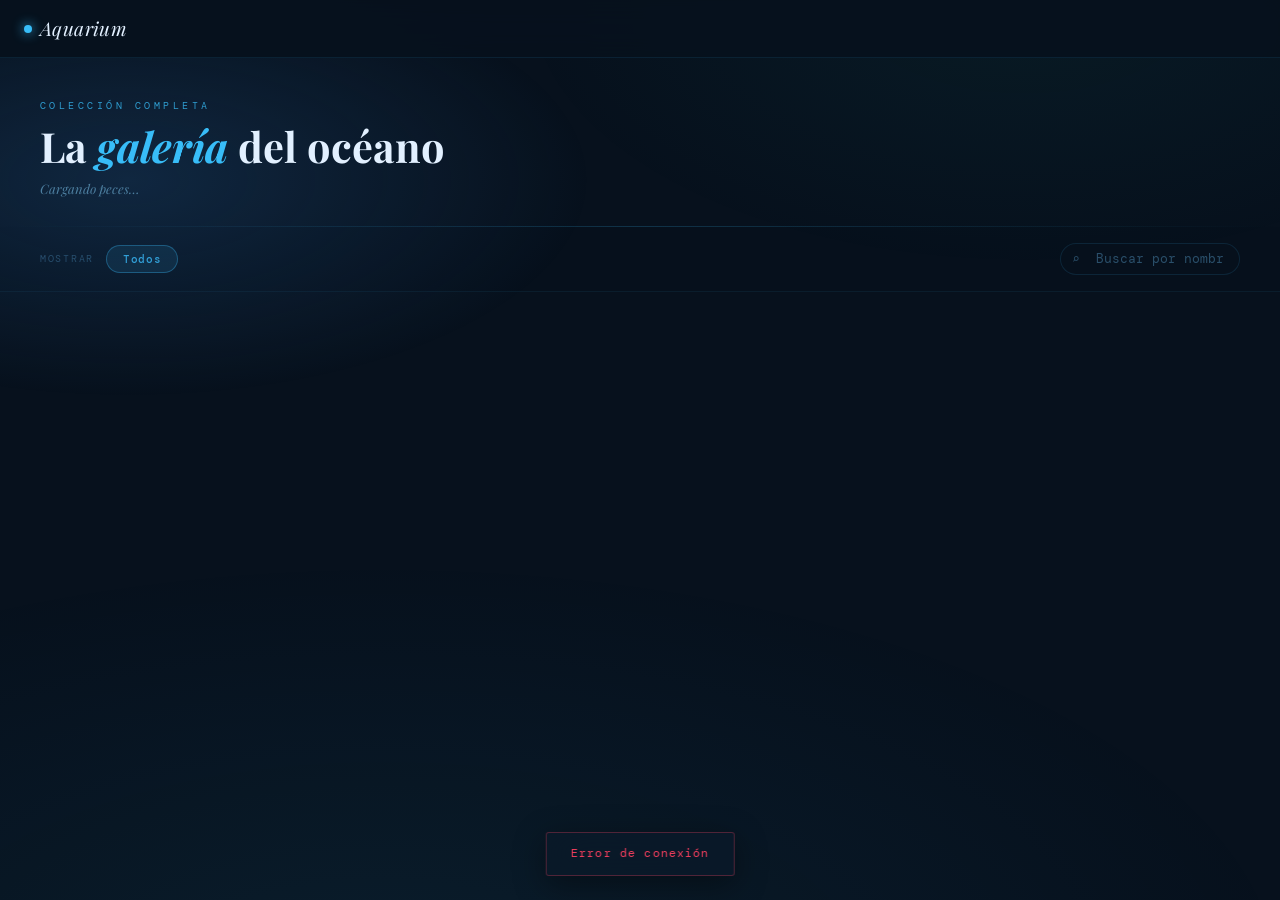
<file: gallery.html>
<!DOCTYPE html>
<html lang="es">
<head>
<meta charset="UTF-8">
<meta name="viewport" content="width=device-width, initial-scale=1.0">
<title>Aquarium — Galería</title>
 <link rel="icon" href="../images/favicon.png" type="image/png" />
<link rel="preconnect" href="https://fonts.googleapis.com">
<link href="https://fonts.googleapis.com/css2?family=Playfair+Display:ital,wght@0,400;0,700;0,900;1,400&family=DM+Mono:wght@300;400;500&display=swap" rel="stylesheet">
<link rel="stylesheet" href="shared.css">
<style>
.gallery-page { min-height:100vh; padding-top:var(--nav-h); }

/* ── HEADER ── */
.gallery-header {
  padding: 2.5rem 2.5rem 1.75rem;
  position: relative; overflow: hidden;
}
.gallery-header::after {
  content:''; position:absolute; bottom:0; left:0; right:0; height:1px;
  background: linear-gradient(to right, transparent, rgba(56,189,248,0.2), transparent);
}
.gh-eyebrow {
  font-size: 0.62rem; letter-spacing: 0.35em; text-transform: uppercase;
  color: var(--glow); margin-bottom: 0.5rem; opacity: 0.8;
}
.gh-title {
  font-family: var(--font-serif); font-size: clamp(1.6rem, 4vw, 2.6rem);
  font-weight: 700; color: var(--white); line-height: 1.15; margin-bottom: 0.5rem;
}
.gh-title em { font-style: italic; color: var(--glow); }
.gh-meta {
  font-size: 0.82rem; color: var(--muted); font-style: italic;
  font-family: var(--font-serif);
}

/* ── FILTERS ── */
.gallery-filters {
  padding: 1rem 2.5rem;
  display: flex; align-items: center; gap: 0.5rem; flex-wrap: wrap;
  border-bottom: 1px solid rgba(56,189,248,0.07);
  background: rgba(7,17,29,0.4);
}
.filters-label {
  font-size: 0.6rem; letter-spacing: 0.18em; text-transform: uppercase;
  color: var(--dim); margin-right: 0.25rem;
}
.filter-btn {
  padding: 0.38rem 1rem;
  background: rgba(56,189,248,0.04); border: 1px solid rgba(56,189,248,0.12);
  color: var(--muted); font-family: var(--font-mono); font-size: 0.68rem;
  letter-spacing: 0.06em; border-radius: 100px; cursor: pointer; transition: all 0.2s;
}
.filter-btn:hover  { color: var(--glow); border-color: rgba(56,189,248,0.35); background: rgba(56,189,248,0.08); }
.filter-btn.active { color: var(--glow); background: rgba(56,189,248,0.12); border-color: rgba(56,189,248,0.4); font-weight: 500; }

.search-wrap { margin-left: auto; position: relative; }
.search-icon { position: absolute; left: 0.75rem; top: 50%; transform: translateY(-50%); color: var(--dim); font-size: 0.8rem; pointer-events: none; }
.search-input {
  background: rgba(7,17,29,0.9); border: 1px solid rgba(56,189,248,0.12);
  color: var(--white); font-family: var(--font-mono); font-size: 0.8rem;
  padding: 0.42rem 1rem 0.42rem 2.2rem; border-radius: 100px;
  outline: none; width: 180px; transition: all 0.25s;
}
.search-input:focus { border-color: rgba(56,189,248,0.4); width: 220px; box-shadow: 0 0 0 3px rgba(56,189,248,0.06); }
.search-input::placeholder { color: var(--dim); }

/* ── GRID ── */
.gallery-grid {
  padding: 1.75rem 2.5rem 1rem;
  display: grid;
  grid-template-columns: repeat(auto-fill, minmax(220px, 1fr));
  gap: 1.25rem;
}

/* ── CARD ── */
.fish-card {
  background: rgba(8,20,38,0.9);
  border: 1px solid rgba(56,189,248,0.1);
  border-radius: 6px; overflow: hidden;
  transition: all 0.3s cubic-bezier(0.4,0,0.2,1);
  animation: card-appear 0.45s ease backwards;
  position: relative;
  display: flex; flex-direction: column;
}
@keyframes card-appear { from { opacity:0; transform:translateY(16px); } to { opacity:1; transform:none; } }

.fish-card:hover {
  border-color: rgba(56,189,248,0.3);
  transform: translateY(-5px);
  box-shadow: 0 16px 40px rgba(0,0,0,0.5), 0 0 30px rgba(56,189,248,0.07);
}
/* Accent top line for own fish */
.fish-card.mine::before {
  content:''; position:absolute; top:0; left:0; right:0; height:2px;
  background: linear-gradient(to right, var(--glow), var(--teal)); opacity:0.7;
  z-index: 2;
}

/* Image */
.card-img-wrap {
  position: relative; aspect-ratio: 4/3;
  background:
    repeating-conic-gradient(rgba(56,189,248,0.04) 0% 25%, rgba(4,15,30,0.9) 0% 50%)
    0 0 / 18px 18px;
  overflow: hidden; flex-shrink: 0;
}
.card-img {
  width:100%; height:100%; object-fit:contain;
  padding: 0.75rem; display:block;
  transition: transform 0.4s ease;
}
.fish-card:hover .card-img { transform: scale(1.06); }

/* Gradient overlay on image bottom */
.card-img-overlay {
  position:absolute; bottom:0; left:0; right:0; height:50%;
  background: linear-gradient(to top, rgba(6,16,32,0.85), transparent);
  pointer-events:none;
}
.card-color-bar { height: 3px; background: var(--fish-color, var(--glow)); opacity: 0.55; flex-shrink: 0; }

/* Body */
.card-body {
  padding: 0.85rem 1rem 0.6rem;
  flex: 1; display: flex; flex-direction: column; gap: 0.3rem;
  background: rgba(6,16,32,0.98);
}
.card-name {
  font-family: var(--font-serif); font-size: 1.05rem; font-weight: 700;
  color: #ffffff; line-height: 1.25;
  white-space: nowrap; overflow: hidden; text-overflow: ellipsis;
}
.card-author {
  display: flex; align-items: center; gap: 0.4rem;
  font-size: 0.8rem; color: #9ecfea; font-family: var(--font-mono);
}
.card-author-dot {
  width: 6px; height: 6px; border-radius: 50%;
  background: var(--fish-color, var(--glow)); flex-shrink: 0;
}
.card-date {
  font-size: 0.65rem; color: #5a8faa; margin-top: 0.1rem;
  font-family: var(--font-mono);
}

/* Footer */
.card-footer {
  padding: 0.5rem 0.75rem;
  border-top: 1px solid rgba(56,189,248,0.08);
  display: flex; align-items: center; justify-content: flex-end; gap: 0.5rem;
  min-height: 46px;
  background: rgba(4,12,24,0.95);
}

/* ── LIKE BUTTON ── */
.like-btn {
  display: flex; align-items: center; gap: 0.4rem;
  background: none; border: none;
  color: #c0547a; border-radius: 100px;
  padding: 0.3rem 0.5rem; cursor: pointer;
  font-family: var(--font-mono); font-size: 0.75rem;
  transition: all 0.2s; flex-shrink: 0;
}
.like-btn:hover { color: #ff6b8a; transform: scale(1.1); }
.like-btn.liked { color: #ff4d77; }
.like-btn.liked .heart { animation: heartPop 0.35s cubic-bezier(0.34,1.56,0.64,1); }
@keyframes heartPop {
  0%   { transform: scale(1); }
  50%  { transform: scale(1.6); }
  100% { transform: scale(1); }
}
.like-btn .heart      { font-size: 1.2rem; line-height: 1; display: block; }
.like-btn .like-count { font-size: 0.72rem; color: #9ecfea; min-width: 14px; }
.like-btn:disabled    { opacity: 0.3; cursor: not-allowed; transform: none !important; }

/* ── DELETE BUTTON ── */
.delete-btn {
  background: none; border: none;
  color: #b03050; font-size: 1.1rem; line-height: 1;
  width: 32px; height: 32px; border-radius: 50%;
  display: flex; align-items: center; justify-content: center;
  cursor: pointer; transition: all 0.2s; flex-shrink: 0;
  padding: 0;
}
.delete-btn:hover { color: #ff3355; background: rgba(244,63,94,0.15); transform: scale(1.15); }

/* ── SKELETON ── */
.skeleton {
  background: linear-gradient(90deg, rgba(56,189,248,0.03) 0%, rgba(56,189,248,0.09) 50%, rgba(56,189,248,0.03) 100%);
  background-size: 200% 100%; animation: shimmer 1.6s ease infinite; border-radius: 3px;
}
@keyframes shimmer { 0%{background-position:200% 0;} 100%{background-position:-200% 0;} }
.skeleton-card { border: 1px solid rgba(56,189,248,0.07); border-radius: 6px; overflow: hidden; background: rgba(8,20,38,0.7); }
.skeleton-img  { aspect-ratio: 4/3; }
.skeleton-body { padding: 0.9rem 1rem; display: flex; flex-direction: column; gap: 0.55rem; }
.skeleton-foot { padding: 0.55rem 1rem; border-top: 1px solid rgba(56,189,248,0.06); }
.skeleton-line { height: 12px; border-radius: 3px; }

/* ── EMPTY ── */
.gallery-empty { grid-column: 1/-1; text-align: center; padding: 5rem 2rem; }
.gallery-empty-icon { font-size: 3.5rem; opacity: 0.2; margin-bottom: 1rem; }
.gallery-empty-text { font-family: var(--font-serif); font-style: italic; font-size: 1.05rem; color: var(--muted); margin-bottom: 1.5rem; }

/* ── PAGINATION ── */
.pagination {
  display: flex; align-items: center; justify-content: center;
  gap: 0.4rem; padding: 1.25rem 2rem 3rem; flex-wrap: wrap;
}
.page-btn {
  min-width: 38px; height: 38px; padding: 0 0.5rem;
  background: rgba(56,189,248,0.04); border: 1px solid rgba(56,189,248,0.12);
  color: var(--muted); font-family: var(--font-mono); font-size: 0.72rem;
  border-radius: 4px; cursor: pointer; transition: all 0.2s;
  display: flex; align-items: center; justify-content: center;
}
.page-btn:hover  { color: var(--glow); border-color: rgba(56,189,248,0.35); background: rgba(56,189,248,0.09); }
.page-btn.active { color: var(--glow); background: rgba(56,189,248,0.14); border-color: var(--glow); font-weight: 500; }
.page-btn:disabled { opacity: 0.25; cursor: not-allowed; pointer-events: none; }

/* ══════════════════════════════
   RESPONSIVE
══════════════════════════════ */

/* Tablet */
@media (max-width: 900px) {
  .gallery-header  { padding: 2rem 1.5rem 1.5rem; }
  .gallery-filters { padding: 0.85rem 1.5rem; }
  .gallery-grid    { padding: 1.25rem 1.5rem 1rem; grid-template-columns: repeat(auto-fill, minmax(190px,1fr)); gap: 1rem; }
}

/* Mobile */
@media (max-width: 640px) {
  .gallery-header  { padding: 1.5rem 1rem 1.25rem; }
  .gallery-filters { padding: 0.75rem 1rem; gap: 0.4rem; }
  .filters-label   { display: none; }

  /* Search takes full width on its own row */
  .search-wrap  { width: 100%; order: 10; margin-top: 0.25rem; }
  .search-input { width: 100% !important; border-radius: 8px; font-size: 1rem; padding: 0.55rem 1rem 0.55rem 2.2rem; }

  /* 2-column grid on mobile */
  .gallery-grid { padding: 1rem; grid-template-columns: repeat(2, 1fr); gap: 0.75rem; }

  /* Slightly smaller card text on 2-col */
  .card-name    { font-size: 0.92rem; }
  .card-author  { font-size: 0.72rem; }
  .card-date    { font-size: 0.62rem; }
  .card-body    { padding: 0.75rem 0.8rem 0.5rem; gap: 0.25rem; }
  .card-footer  { padding: 0.45rem 0.8rem; min-height: 40px; gap: 0.35rem; }

  .like-btn .heart { font-size: 1.1rem; }
  .delete-btn   { font-size: 1rem; width: 30px; height: 30px; }
}

/* Very small screens — still 2 cols but tighter */
@media (max-width: 380px) {
  .gallery-grid { gap: 0.6rem; padding: 0.75rem; }
  .card-name    { font-size: 0.85rem; }
  .card-body    { padding: 0.65rem 0.7rem 0.45rem; }
  .card-footer  { padding: 0.4rem 0.7rem; }
}
</style>
</head>
<body>
<div id="loading"><div class="spinner"></div></div>
<div id="toast"></div>
<nav class="nav" id="nav"></nav>

<div class="gallery-page">

  <div class="gallery-header">
    <div class="gh-eyebrow">Colección completa</div>
    <h1 class="gh-title">La <em>galería</em> del océano</h1>
    <p class="gh-meta" id="ghMeta">Cargando peces…</p>
  </div>

  <div class="gallery-filters">
    <span class="filters-label">Mostrar</span>
    <button class="filter-btn active" onclick="setFilter('all',this)">Todos</button>
    <button class="filter-btn" id="filterMine" onclick="setFilter('mine',this)">Mis peces</button>
    <div class="search-wrap">
      <span class="search-icon">⌕</span>
      <input class="search-input" type="text" id="searchInput"
        placeholder="Buscar por nombre o autor…" oninput="onSearch(this.value)">
    </div>
  </div>

  <div class="gallery-grid" id="galleryGrid"></div>
  <div class="pagination"   id="pagination"></div>

</div>

<script src="../js/shared.js"></script>
<script>
renderNav();
if (!getToken()) document.getElementById('filterMine').style.display = 'none';

const LIMIT = 20;
let currentPage = 1, currentFilter = 'all', searchQuery = '', searchTimer;

function setFilter(f, btn) {
  currentFilter = f;
  document.querySelectorAll('.filter-btn').forEach(b => b.classList.remove('active'));
  btn.classList.add('active');
  currentPage = 1;
  loadGallery();
}
function onSearch(q) {
  clearTimeout(searchTimer);
  searchTimer = setTimeout(() => { searchQuery = q.toLowerCase().trim(); currentPage = 1; loadGallery(); }, 300);
}

async function loadGallery() {
  renderSkeletons();
  setLoading(true);
  try {
    const data = await api(`/api/aquarium/gallery/?source=${SOURCE}&page=${currentPage}&limit=${LIMIT}`, 'GET', null, false);
    let results = data.results;
    const user  = getUser();
    if (currentFilter === 'mine' && user) results = results.filter(f => f.user === user.id);
    if (searchQuery) results = results.filter(f =>
      (f.name || '').toLowerCase().includes(searchQuery) ||
      f.username.toLowerCase().includes(searchQuery)
    );
    renderCards(results, data.total, data.page, data.limit);
  } catch(e) {
    toast(apiErrorMsg(e), 'error');
    document.getElementById('galleryGrid').innerHTML = '';
  } finally {
    setLoading(false);
  }
}

function renderSkeletons() {
  document.getElementById('galleryGrid').innerHTML = Array(8).fill('').map(() => `
    <div class="skeleton-card">
      <div class="skeleton skeleton-img"></div>
      <div class="skeleton-body">
        <div class="skeleton skeleton-line" style="width:68%"></div>
        <div class="skeleton skeleton-line" style="width:42%"></div>
        <div class="skeleton skeleton-line" style="width:30%"></div>
      </div>
      <div class="skeleton-foot">
        <div class="skeleton skeleton-line" style="width:50%;height:10px;"></div>
      </div>
    </div>`).join('');
}

function renderCards(fishes, total, page, limit) {
  const grid = document.getElementById('galleryGrid');
  const user = getUser();

  document.getElementById('ghMeta').textContent =
    total === 0 ? 'Ningún pez encontrado' :
    total === 1 ? '1 pez en la colección' :
    `${total} peces en la colección`;

  if (fishes.length === 0) {
    grid.innerHTML = `
      <div class="gallery-empty">
        <div class="gallery-empty-icon">🐠</div>
        <p class="gallery-empty-text">No hay peces aquí todavía</p>
        <a href="draw.html" class="btn btn-primary">Dibujar el primero →</a>
      </div>`;
    document.getElementById('pagination').innerHTML = '';
    return;
  }

  grid.innerHTML = '';
  fishes.forEach((fish, idx) => {
    const isOwn = user && fish.user === user.id;
    const fc    = fish.color || '#38bdf8';
    const date  = new Date(fish.created_at).toLocaleDateString('es-ES', { day:'2-digit', month:'short', year:'numeric' });
    const liked = fish.liked || false;
    const likes = fish.likes_count || 0;

    const card = document.createElement('div');
    card.className = 'fish-card' + (isOwn ? ' mine' : '');
    card.style.setProperty('--fish-color', fc);
    card.style.animationDelay = `${idx * 0.04}s`;

    card.innerHTML = `
      <div class="card-img-wrap">
        <img class="card-img" src="${fish.image_url}" alt="${fish.name || 'pez'}" loading="lazy">
        <div class="card-img-overlay"></div>
      </div>
      <div class="card-color-bar"></div>
      <div class="card-body">
        <div class="card-name">${fish.name || 'Pez sin nombre'}</div>
        <div class="card-author">
          <div class="card-author-dot" style="background:${fc};"></div>
          <span>${fish.username}</span>
        </div>
        <div class="card-date">${date}</div>
      </div>
      <div class="card-footer">
        <button
          class="like-btn ${liked ? 'liked' : ''}"
          id="like-${fish.id}"
          onclick="toggleLike(${fish.id}, this)"
          ${!user ? 'disabled title="Inicia sesión para dar like"' : ''}>
          <span class="heart">${(liked || likes > 0) ? '♥' : '♡'}</span>
          <span class="like-count">${likes}</span>
        </button>
        ${isOwn ? `<button class="delete-btn" onclick="deleteFish(${fish.id},this)" title="Eliminar pez">✕</button>` : ''}
      </div>`;

    grid.appendChild(card);
  });

  renderPagination(total, page, limit);
}

function renderPagination(total, page, limit) {
  const c  = document.getElementById('pagination');
  const tp = Math.ceil(total / limit);
  if (tp <= 1) { c.innerHTML = ''; return; }

  let html = `<button class="page-btn" onclick="goPage(${page-1})" ${page===1?'disabled':''}>←</button>`;
  for (let i = 1; i <= tp; i++) {
    if (i === 1 || i === tp || (i >= page-2 && i <= page+2)) {
      html += `<button class="page-btn ${i===page?'active':''}" onclick="goPage(${i})">${i}</button>`;
    } else if (i === page-3 || i === page+3) {
      html += `<span style="color:var(--dim);font-size:0.75rem;padding:0 4px;align-self:center;">…</span>`;
    }
  }
  html += `<button class="page-btn" onclick="goPage(${page+1})" ${page===tp?'disabled':''}>→</button>`;
  c.innerHTML = html;
}

function goPage(p) {
  if (p < 1) return;
  currentPage = p;
  window.scrollTo({ top: 0, behavior: 'smooth' });
  loadGallery();
}

async function deleteFish(fishId, btn) {
  if (!confirm('¿Eliminar este pez? Se borrará también de Cloudinary.')) return;
  const card = btn.closest('.fish-card');
  card.style.opacity = '0.35';
  card.style.pointerEvents = 'none';
  setLoading(true);
  try {
    await api(`/api/aquarium/fishes/${fishId}/delete/`, 'DELETE');
    toast('Pez eliminado', 'success');
    loadGallery();
  } catch(e) {
    toast(apiErrorMsg(e), 'error');
    card.style.opacity = '1';
    card.style.pointerEvents = 'auto';
  } finally {
    setLoading(false);
  }
}

async function toggleLike(fishId, btn) {
  if (!getToken()) { toast('Inicia sesión para dar like', 'error'); return; }

  const heart     = btn.querySelector('.heart');
  const countEl   = btn.querySelector('.like-count');
  const isLiked   = btn.classList.contains('liked');
  const prevCount = parseInt(countEl.textContent) || 0;

  // Optimistic update
  btn.disabled = true;
  btn.classList.toggle('liked', !isLiked);
  const newCount = isLiked ? prevCount - 1 : prevCount + 1;
  heart.textContent   = (!isLiked || newCount > 0) ? '♥' : '♡';
  countEl.textContent = newCount;

  try {
    const data = await api(`/api/aquarium/fishes/${fishId}/like/`, 'POST');
    countEl.textContent = data.likes_count;
    btn.classList.toggle('liked', data.liked);
    heart.textContent = (data.liked || data.likes_count > 0) ? '♥' : '♡';
  } catch(e) {
    // Revert
    btn.classList.toggle('liked', isLiked);
    heart.textContent   = (isLiked || prevCount > 0) ? '♥' : '♡';
    countEl.textContent = prevCount;
    toast(apiErrorMsg(e), 'error');
  } finally {
    btn.disabled = false;
  }
}

loadGallery();
</script>
</body>
</html>
</file>
<file: shared.css>
@import url('https://fonts.googleapis.com/css2?family=Playfair+Display:ital,wght@0,400;0,700;0,900;1,400&family=DM+Mono:wght@300;400;500&display=swap');

:root {
  --ink:    #07111d;
  --deep:   #0a1929;
  --ocean:  #0d2137;
  --mid:    #163352;
  --reef:   #1e4976;
  --glow:   #38bdf8;
  --teal:   #2dd4bf;
  --amber:  #fbbf24;
  --coral:  #fb7185;
  --white:  #e2f0ff;
  --muted:  #4d7fa0;
  --dim:    #2a4f6a;
  --danger: #f43f5e;
  --font-serif: 'Playfair Display', Georgia, serif;
  --font-mono:  'DM Mono', 'Courier New', monospace;
  --nav-h: 58px;
  --radius: 3px;
}

*, *::before, *::after { margin: 0; padding: 0; box-sizing: border-box; }
html { scroll-behavior: smooth; }
body {
  background: var(--ink);
  color: var(--white);
  font-family: var(--font-mono);
  font-size: 0.9rem;
  min-height: 100vh;
  line-height: 1.6;
}
body::before {
  content: '';
  position: fixed; inset: 0;
  background:
    radial-gradient(ellipse 120% 80% at 30% 110%, rgba(56,189,248,0.07) 0%, transparent 60%),
    radial-gradient(ellipse 80%  60% at 80% 0%,   rgba(45,212,191,0.05) 0%, transparent 50%),
    radial-gradient(ellipse 60%  40% at 10% 20%,  rgba(30,73,118,0.4)   0%, transparent 60%);
  pointer-events: none; z-index: 0;
}

/* ─── NAV ─── */
.nav {
  position: fixed; top: 0; left: 0; right: 0;
  height: var(--nav-h);
  background: rgba(7,17,29,0.95);
  backdrop-filter: blur(24px) saturate(180%);
  border-bottom: 1px solid rgba(56,189,248,0.1);
  display: flex; align-items: center; justify-content: space-between;
  padding: 0 1.5rem;
  z-index: 1000;
}
.nav-logo {
  font-family: var(--font-serif); font-style: italic; font-size: 1.2rem;
  color: var(--white); letter-spacing: 0.02em; text-decoration: none;
  display: flex; align-items: center; gap: 0.5rem; flex-shrink: 0;
}
.nav-logo-dot {
  width: 8px; height: 8px; border-radius: 50%;
  background: var(--glow); box-shadow: 0 0 12px var(--glow);
  animation: pulse 2s ease-in-out infinite; flex-shrink: 0;
}
@keyframes pulse {
  0%,100% { box-shadow: 0 0 8px var(--glow); opacity:1; }
  50%      { box-shadow: 0 0 20px var(--glow); opacity:0.7; }
}
.nav-links { display: flex; align-items: center; gap: 0.15rem; }
.nav-link {
  display: flex; align-items: center; gap: 0.3rem;
  padding: 0.4rem 0.8rem; color: var(--muted); text-decoration: none;
  font-size: 0.7rem; letter-spacing: 0.1em; text-transform: uppercase;
  border-radius: var(--radius); transition: all 0.25s;
  border: 1px solid transparent; font-family: var(--font-mono);
  cursor: pointer; background: none; white-space: nowrap;
}
.nav-link:hover { color: var(--glow); background: rgba(56,189,248,0.06); border-color: rgba(56,189,248,0.15); }
.nav-link.active { color: var(--glow); background: rgba(56,189,248,0.08); border-color: rgba(56,189,248,0.2); }
.nav-link.logout { color: var(--coral); margin-left: 0.25rem; }
.nav-link.logout:hover { background: rgba(244,63,94,0.08); border-color: rgba(244,63,94,0.2); }

/* Mobile hamburger */
.nav-hamburger {
  display: none; flex-direction: column; gap: 5px;
  background: none; border: none; cursor: pointer; padding: 4px;
}
.nav-hamburger span {
  display: block; width: 22px; height: 2px;
  background: var(--muted); border-radius: 2px; transition: all 0.3s;
}
.nav-hamburger.open span:nth-child(1) { transform: rotate(45deg) translate(5px,5px); }
.nav-hamburger.open span:nth-child(2) { opacity: 0; }
.nav-hamburger.open span:nth-child(3) { transform: rotate(-45deg) translate(5px,-5px); }

/* Mobile nav drawer */
.nav-drawer {
  display: none; position: fixed; top: var(--nav-h); left: 0; right: 0;
  background: rgba(7,17,29,0.98); backdrop-filter: blur(20px);
  border-bottom: 1px solid rgba(56,189,248,0.1);
  flex-direction: column; padding: 0.75rem 1rem 1rem;
  z-index: 999; gap: 0.25rem;
}
.nav-drawer.open { display: flex; }
.nav-drawer .nav-link { width: 100%; padding: 0.6rem 1rem; font-size: 0.78rem; }
.nav-drawer .nav-link.logout { margin-left: 0; margin-top: 0.25rem; }

/* ─── PAGE ─── */
.page { position: relative; z-index: 1; min-height: 100vh; padding-top: var(--nav-h); }

/* ─── BUTTONS ─── */
.btn {
  display: inline-flex; align-items: center; justify-content: center; gap: 0.5rem;
  padding: 0.65rem 1.6rem; font-family: var(--font-mono); font-size: 0.72rem;
  letter-spacing: 0.1em; text-transform: uppercase; border-radius: var(--radius);
  cursor: pointer; transition: all 0.25s; border: 1px solid rgba(56,189,248,0.3);
  background: rgba(56,189,248,0.06); color: var(--glow); text-decoration: none;
}
.btn:hover {
  background: rgba(56,189,248,0.14); border-color: rgba(56,189,248,0.6);
  box-shadow: 0 0 20px rgba(56,189,248,0.15); transform: translateY(-1px);
}
.btn-primary { background: rgba(56,189,248,0.15); border-color: var(--glow); box-shadow: 0 0 15px rgba(56,189,248,0.12); }
.btn-teal    { color: var(--teal); border-color: rgba(45,212,191,0.3); background: rgba(45,212,191,0.06); }
.btn-teal:hover { background: rgba(45,212,191,0.14); border-color: rgba(45,212,191,0.7); box-shadow: 0 0 20px rgba(45,212,191,0.15); }
.btn-danger  { color: var(--danger); border-color: rgba(244,63,94,0.25); background: rgba(244,63,94,0.04); }
.btn-danger:hover { background: rgba(244,63,94,0.12); border-color: rgba(244,63,94,0.6); }
.btn-sm  { padding: 0.4rem 0.9rem; font-size: 0.65rem; }
.btn-full { width: 100%; }

/* ─── INPUTS ─── */
.field { display: flex; flex-direction: column; gap: 0.35rem; }
.label { font-size: 0.65rem; letter-spacing: 0.18em; text-transform: uppercase; color: var(--muted); font-family: var(--font-mono); }
.input {
  background: rgba(10,25,41,0.8); border: 1px solid rgba(56,189,248,0.12);
  color: var(--white); font-family: var(--font-mono); font-size: 0.9rem;
  padding: 0.7rem 1rem; border-radius: var(--radius); width: 100%;
  transition: border-color 0.25s, box-shadow 0.25s; outline: none;
}
.input:focus { border-color: rgba(56,189,248,0.45); box-shadow: 0 0 0 3px rgba(56,189,248,0.07); }
.input::placeholder { color: var(--dim); }

/* ─── TOAST ─── */
#toast {
  position: fixed; bottom: 1.5rem; left: 50%;
  transform: translateX(-50%) translateY(80px);
  background: rgba(10,25,41,0.96); border: 1px solid rgba(56,189,248,0.25);
  color: var(--glow); padding: 0.75rem 1.5rem; font-family: var(--font-mono);
  font-size: 0.72rem; letter-spacing: 0.1em; border-radius: var(--radius);
  z-index: 9999; transition: transform 0.4s cubic-bezier(0.34,1.56,0.64,1);
  backdrop-filter: blur(20px); box-shadow: 0 8px 32px rgba(0,0,0,0.4);
  white-space: nowrap; pointer-events: none;
  max-width: calc(100vw - 2rem); text-align: center;
}
#toast.show    { transform: translateX(-50%) translateY(0); }
#toast.error   { color: var(--danger); border-color: rgba(244,63,94,0.3); }
#toast.success { color: var(--teal);   border-color: rgba(45,212,191,0.3); }

/* ─── LOADING ─── */
#loading {
  position: fixed; inset: 0; background: rgba(7,17,29,0.75); z-index: 9998;
  display: none; align-items: center; justify-content: center; backdrop-filter: blur(8px);
}
#loading.on { display: flex; }
.spinner {
  width: 44px; height: 44px; border: 2px solid rgba(56,189,248,0.1);
  border-top-color: var(--glow); border-radius: 50%;
  animation: spin 0.9s linear infinite; box-shadow: 0 0 20px rgba(56,189,248,0.2);
}
@keyframes spin { to { transform: rotate(360deg); } }

/* ─── SCROLLBAR ─── */
::-webkit-scrollbar { width: 4px; height: 4px; }
::-webkit-scrollbar-track { background: transparent; }
::-webkit-scrollbar-thumb { background: rgba(56,189,248,0.18); border-radius: 3px; }

/* ═══════════════════════════════════
   RESPONSIVE BREAKPOINTS
═══════════════════════════════════ */
@media (max-width: 768px) {
  :root { --nav-h: 54px; }

  .nav-links { display: none; }
  .nav-hamburger { display: flex; }

  .btn { padding: 0.6rem 1.2rem; font-size: 0.68rem; }
  .input { font-size: 1rem; padding: 0.75rem 0.9rem; } /* prevent zoom on iOS */
}
</file>
